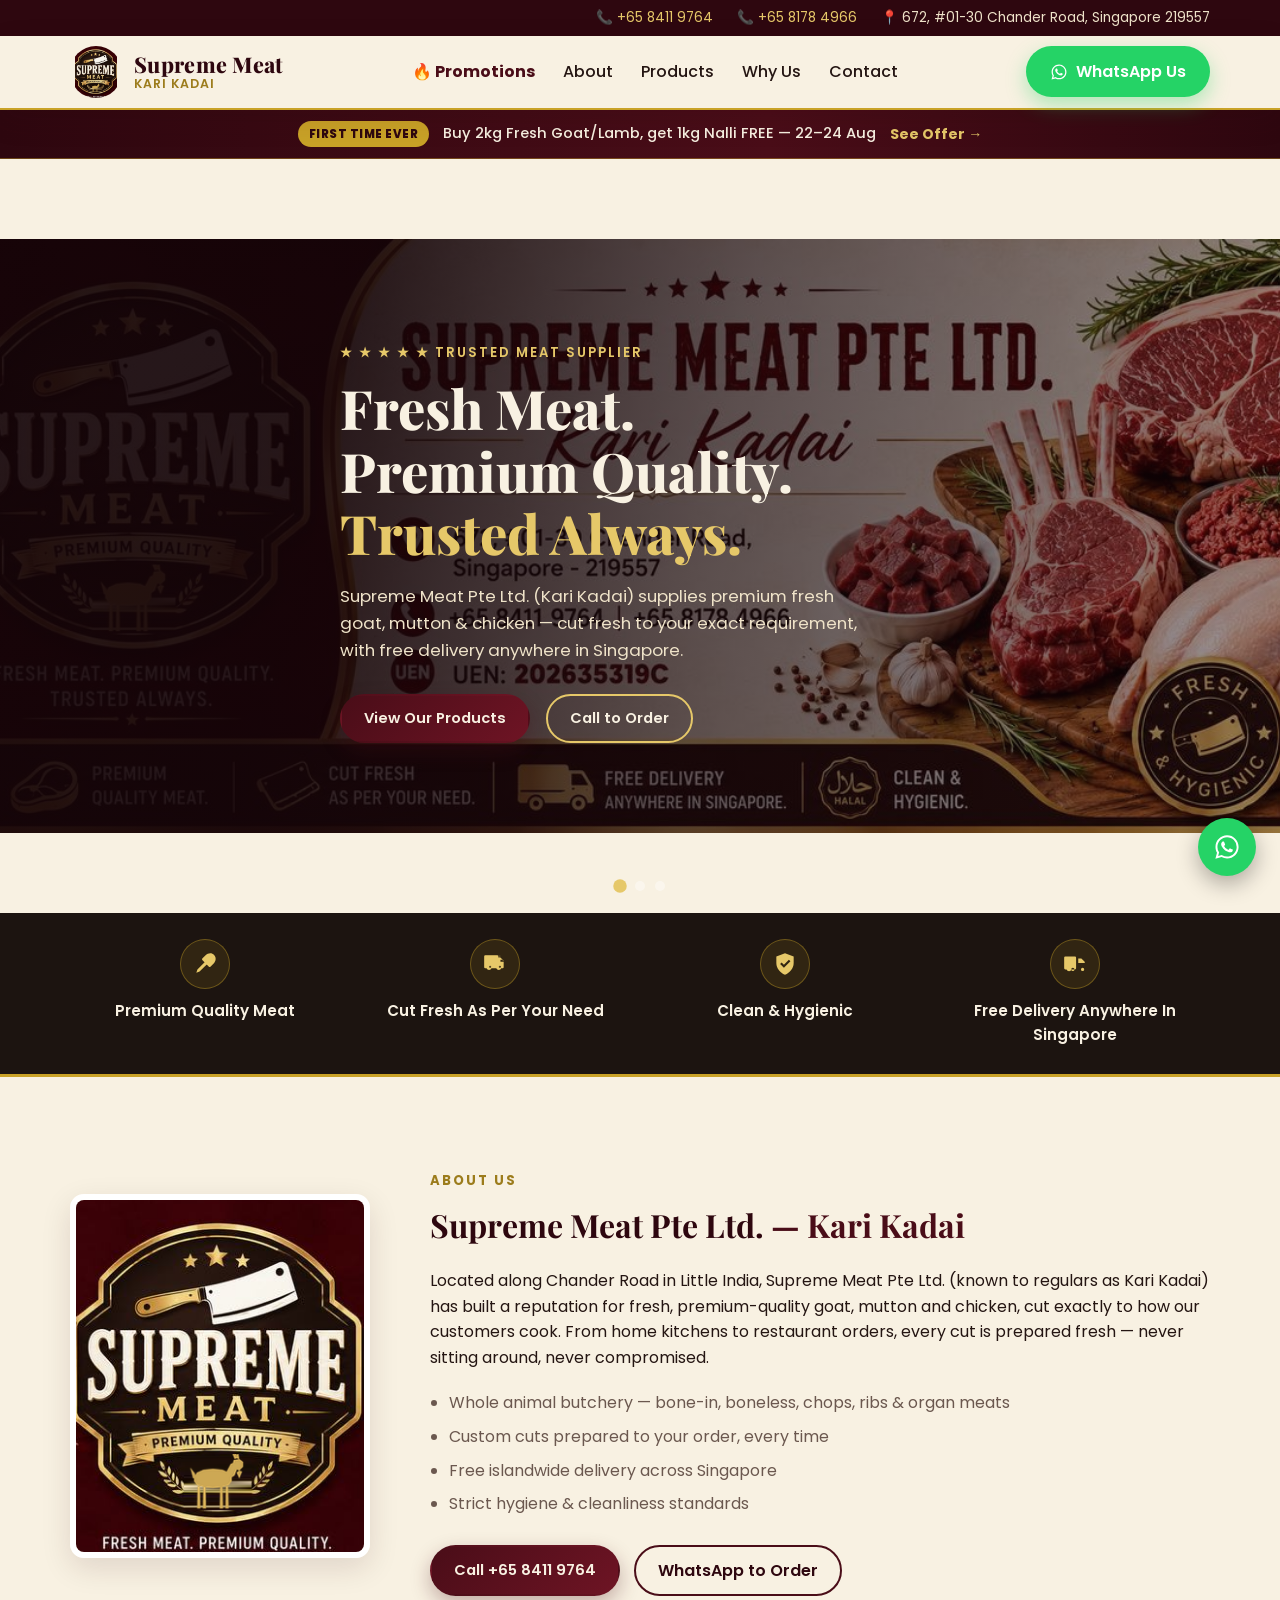
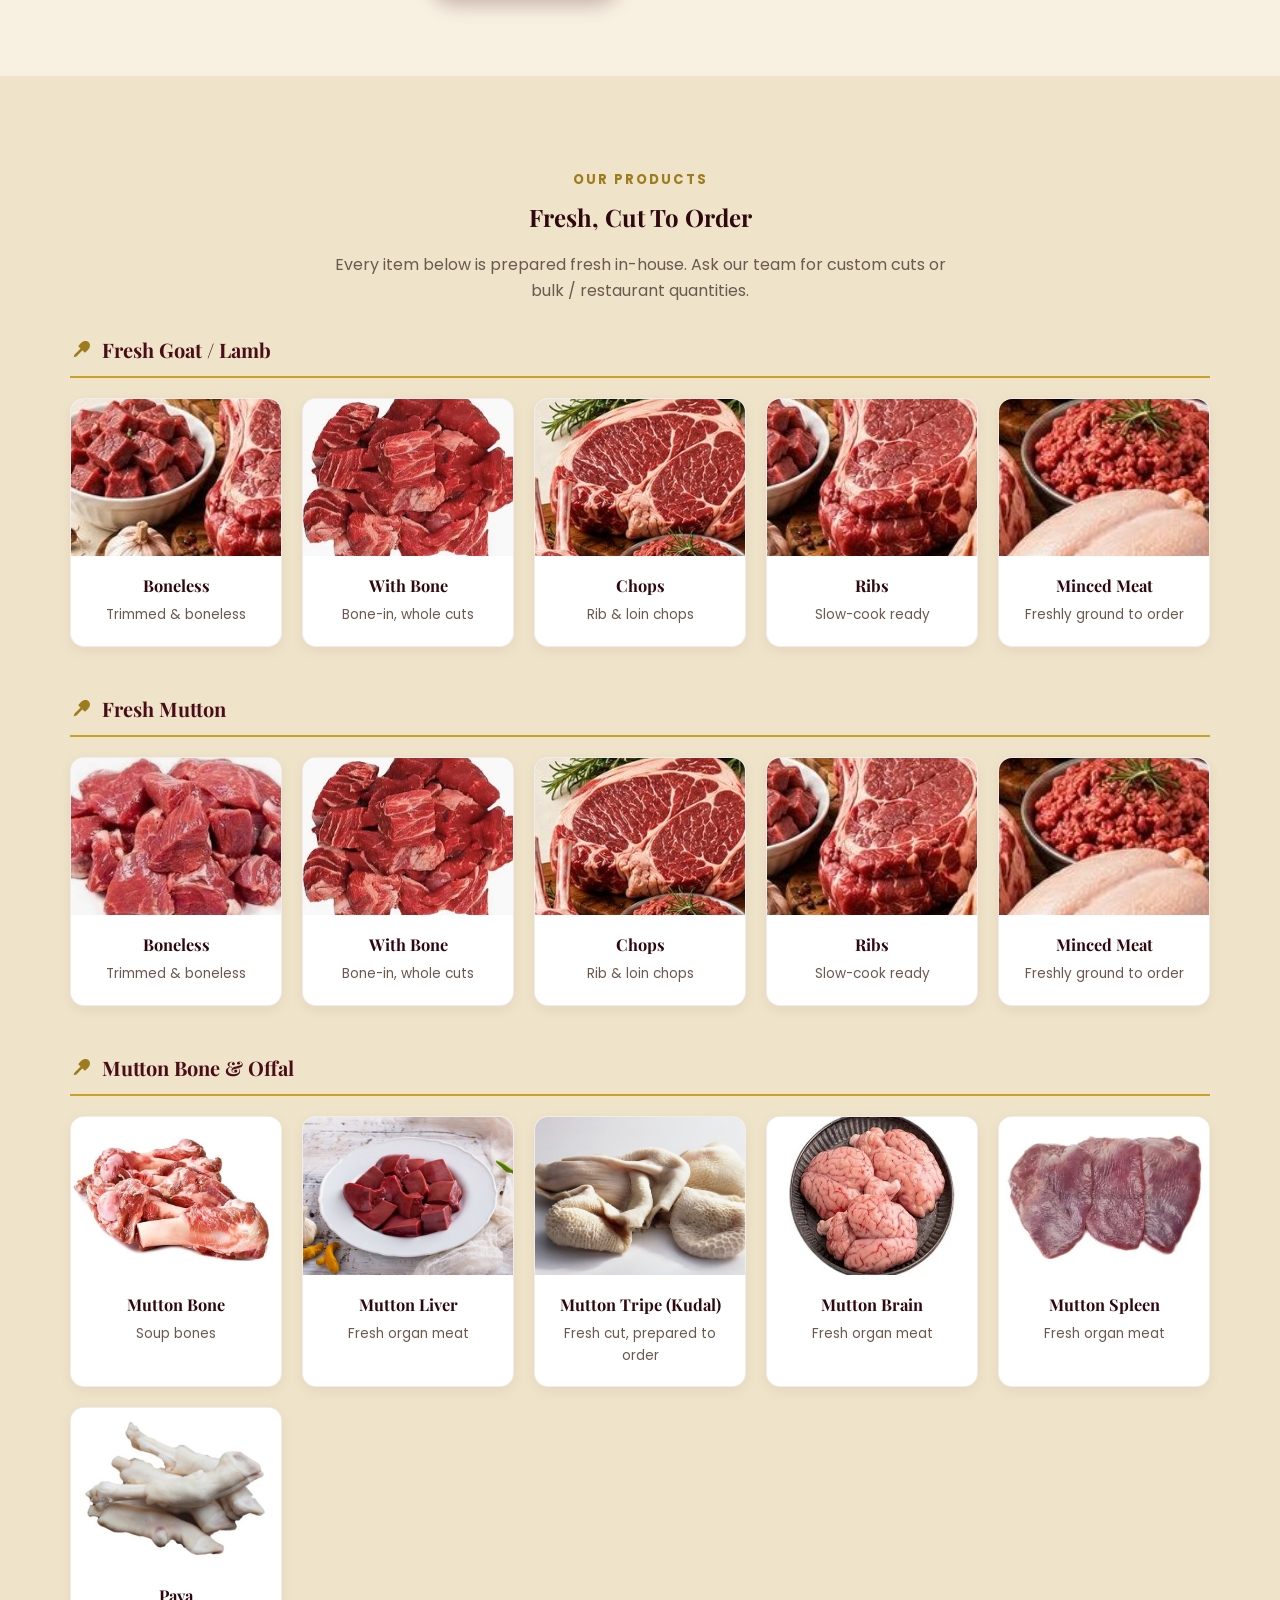
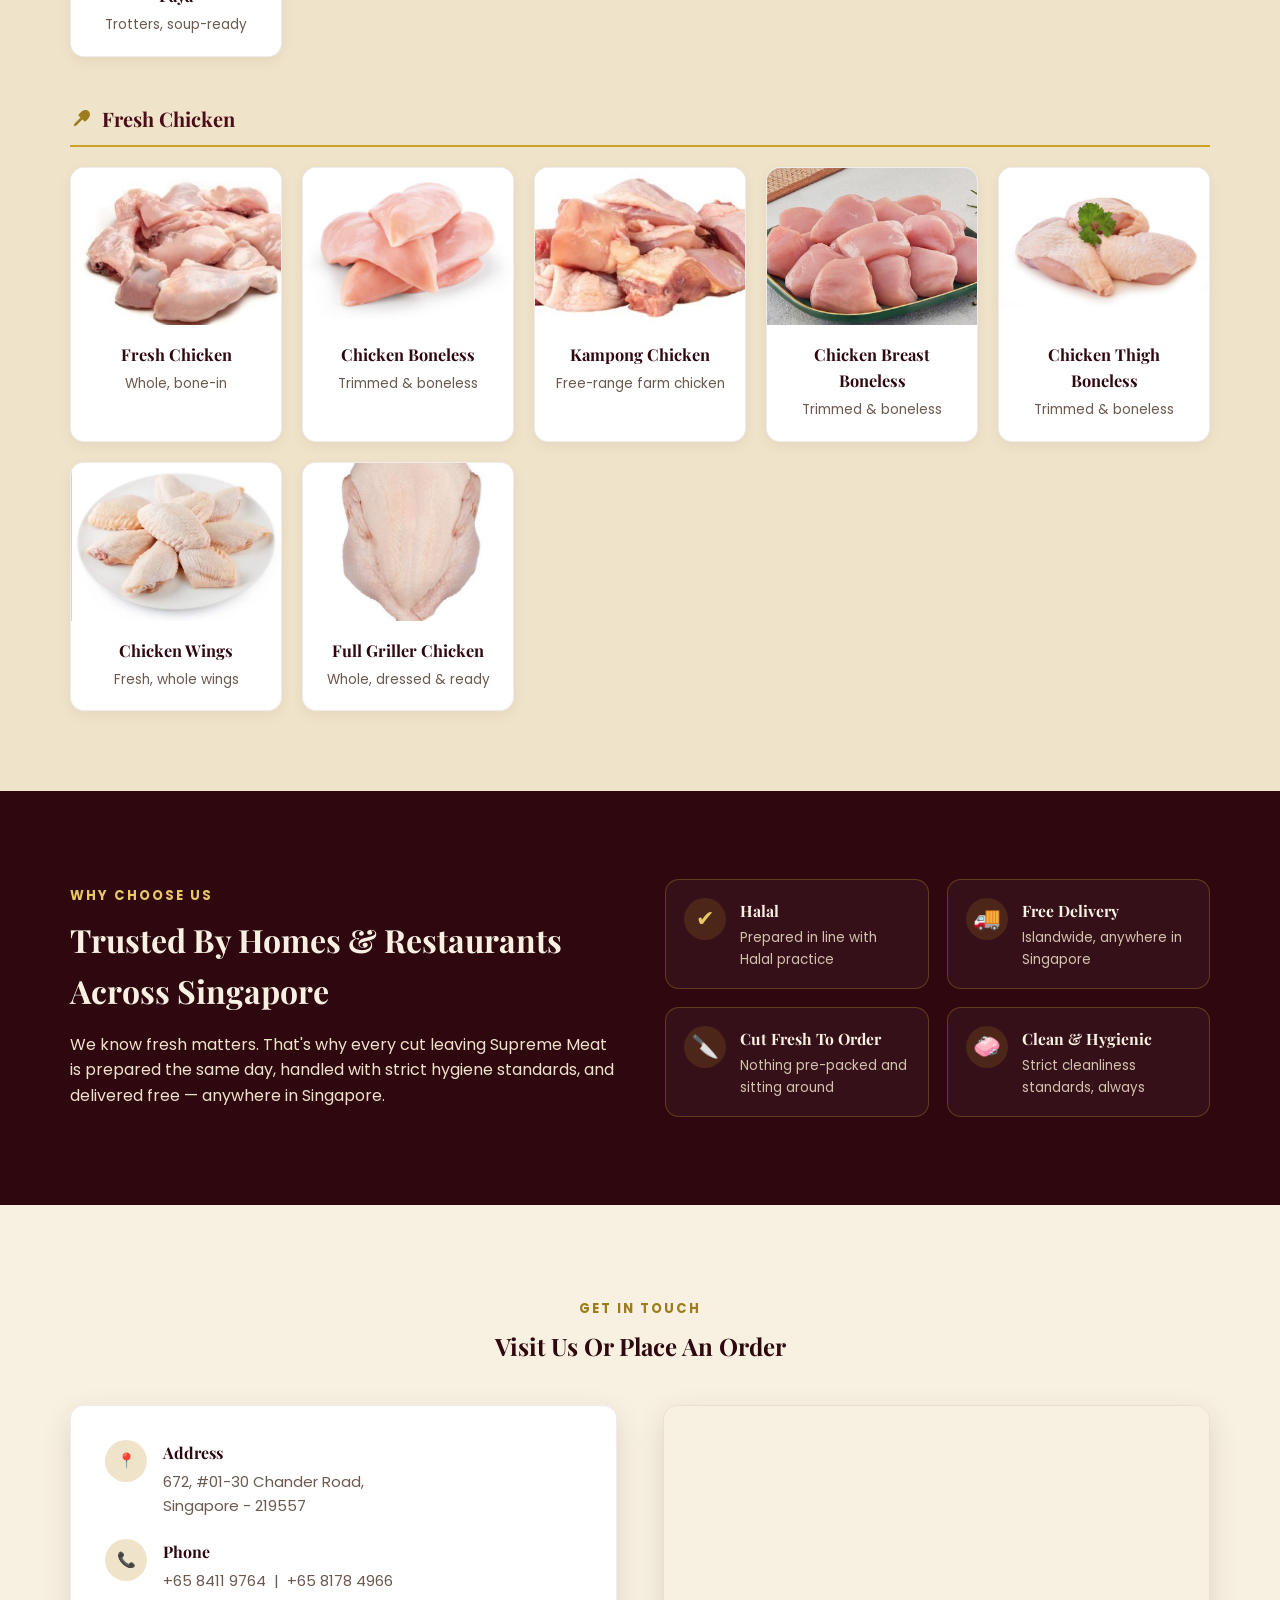
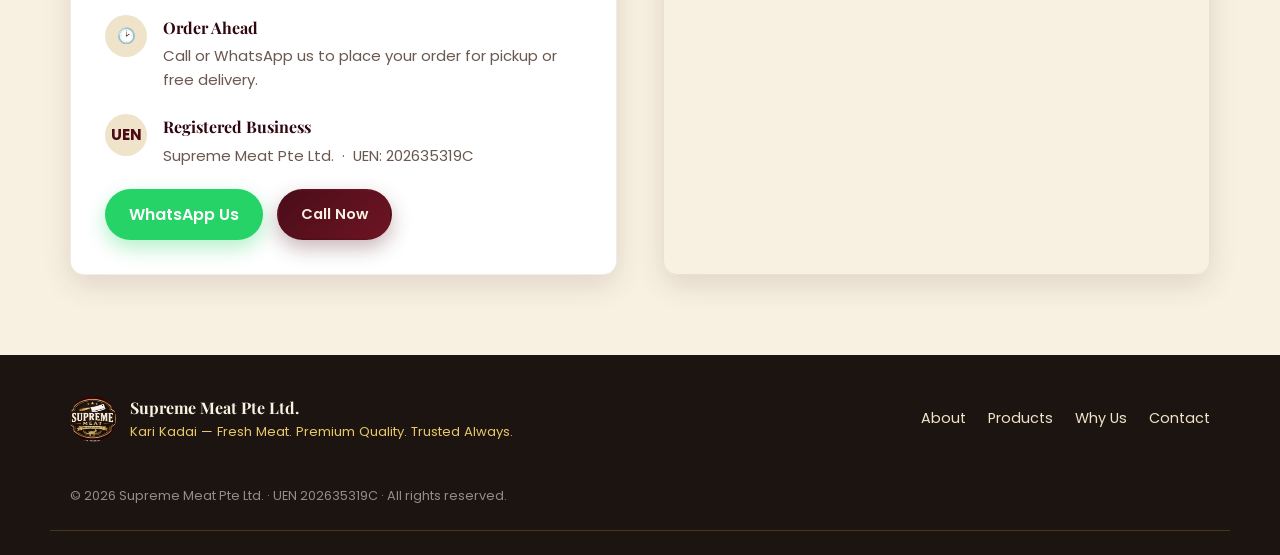
<file: index.html>
<!DOCTYPE html>
<html lang="en">
<head>
<meta charset="UTF-8">
<meta name="viewport" content="width=device-width, initial-scale=1.0">
<title>Supreme Meat Pte Ltd. | Kari Kadai — Fresh Mutton & Chicken, Singapore</title>
<meta name="description" content="Supreme Meat Pte Ltd. (Kari Kadai) — premium fresh goat, mutton and chicken, cut fresh to order with free delivery anywhere in Singapore. 672 Chander Road, #01-30, Singapore 219557.">
<link rel="icon" type="image/png" href="assets/images/favicon.png">
<link rel="preconnect" href="https://fonts.googleapis.com">
<link rel="preconnect" href="https://fonts.gstatic.com" crossorigin>
<link href="https://fonts.googleapis.com/css2?family=Playfair+Display:wght@600;700;800;900&family=Poppins:wght@300;400;500;600;700&display=swap" rel="stylesheet">
<link rel="stylesheet" href="assets/css/style.css">
</head>
<body>

<div class="topbar">
  <div class="container topbar-inner">
    <div class="topbar-item"><a href="tel:+6584119764">📞 +65 8411 9764</a></div>
    <div class="topbar-item topbar-item--hide-sm"><a href="tel:+6581784966">📞 +65 8178 4966</a></div>
    <div class="topbar-item topbar-item--hide-sm">📍 672, #01-30 Chander Road, Singapore 219557</div>
  </div>
</div>

<header class="site-header" id="top">
  <div class="container header-inner">
    <a href="#top" class="brand">
      <img src="assets/images/logo.png" alt="Supreme Meat logo" class="brand-logo">
      <span class="brand-text">
        <span class="brand-name">Supreme Meat</span>
        <span class="brand-tagline">Kari Kadai</span>
      </span>
    </a>

    <nav class="nav" id="nav">
      <a href="promotions.html" class="nav-promo">🔥 Promotions</a>
      <a href="#about">About</a>
      <a href="#products">Products</a>
      <a href="#why-us">Why Us</a>
      <a href="#contact">Contact</a>
    </nav>

    <button type="button" class="btn btn-whatsapp js-open-order-form">
      <svg viewBox="0 0 24 24" width="18" height="18" fill="currentColor"><path d="M12.04 2C6.58 2 2.13 6.45 2.13 11.91c0 1.75.46 3.45 1.32 4.95L2.05 22l5.25-1.38a9.87 9.87 0 0 0 4.74 1.21h.005c5.46 0 9.9-4.45 9.9-9.92 0-2.65-1.03-5.14-2.9-7.01A9.82 9.82 0 0 0 12.04 2zm0 18.15h-.004a8.2 8.2 0 0 1-4.19-1.15l-.3-.18-3.12.82.83-3.04-.2-.31a8.22 8.22 0 0 1-1.26-4.38c0-4.54 3.7-8.24 8.25-8.24 2.2 0 4.27.86 5.83 2.42a8.18 8.18 0 0 1 2.41 5.83c0 4.55-3.7 8.23-8.25 8.23zm4.52-6.16c-.25-.12-1.47-.72-1.7-.81-.23-.08-.39-.12-.56.13-.17.24-.64.8-.79.97-.14.16-.29.18-.54.06-.25-.12-1.04-.38-1.99-1.22-.73-.66-1.23-1.47-1.37-1.72-.14-.25-.02-.38.11-.5.11-.11.25-.29.37-.43.12-.15.16-.25.25-.41.08-.17.04-.31-.02-.43-.06-.12-.56-1.35-.77-1.85-.2-.48-.41-.42-.56-.43h-.48c-.17 0-.43.06-.66.31-.23.25-.86.84-.86 2.04 0 1.2.88 2.37 1 2.53.12.17 1.73 2.64 4.2 3.7.59.25 1.04.4 1.4.51.59.19 1.12.16 1.55.1.47-.07 1.47-.6 1.68-1.18.21-.58.21-1.08.14-1.18-.06-.11-.22-.17-.47-.29z"/></svg>
      WhatsApp Us
    </button>

    <button class="nav-toggle" id="navToggle" aria-label="Toggle menu">
      <span></span><span></span><span></span>
    </button>
  </div>
</header>

<a href="promotions.html" class="promo-bar">
  <div class="container promo-bar-inner">
    <span class="promo-bar-tag">First Time Ever</span>
    <span class="promo-bar-text">Buy 2kg Fresh Goat/Lamb, get 1kg Nalli FREE — 22–24 Aug</span>
    <span class="promo-bar-cta">See Offer →</span>
  </div>
</a>

<section class="hero hero-slider" id="heroSlider">
  <div class="slide is-active" data-href="#products" style="background-image:url('assets/images/hero-banner.jpg')">
    <div class="hero-overlay hero-overlay--brand"></div>
    <div class="container hero-content">
      <p class="hero-eyebrow">★ ★ ★ ★ ★ Trusted Meat Supplier</p>
      <h1>Fresh Meat.<br>Premium Quality.<br><span>Trusted Always.</span></h1>
      <p class="hero-sub">Supreme Meat Pte Ltd. (Kari Kadai) supplies premium fresh goat, mutton &amp; chicken — cut fresh to your exact requirement, with free delivery anywhere in Singapore.</p>
      <div class="hero-actions">
        <a href="#products" class="btn btn-primary">View Our Products</a>
        <a href="tel:+6584119764" class="btn btn-outline">Call to Order</a>
      </div>
    </div>
  </div>

  <div class="slide" data-href="#contact" style="background-image:url('assets/images/hero-banner.jpg')">
    <div class="hero-overlay hero-overlay--delivery"></div>
    <div class="container hero-content">
      <p class="hero-eyebrow">🚚 Islandwide Delivery</p>
      <h1>Free Delivery<br>Anywhere in <span>Singapore</span></h1>
      <p class="hero-sub">Order your fresh cuts and we'll bring them straight to your door — no delivery charge, anywhere in Singapore.</p>
      <div class="hero-actions">
        <a href="#contact" class="btn btn-primary">Get In Touch</a>
        <a href="tel:+6584119764" class="btn btn-outline">Call to Order</a>
      </div>
    </div>
  </div>

  <div class="slide" data-href="promotions.html" style="background-image:url('assets/images/hero-banner.jpg')">
    <div class="hero-overlay hero-overlay--promo"></div>
    <div class="container hero-content">
      <p class="hero-eyebrow">🏅 First Time Ever — Just 3 Days</p>
      <h1>Buy 2kg Goat/Lamb<br>Get <span>1kg Nalli FREE</span></h1>
      <p class="hero-sub">22–24 Aug only. Tap through to see this special promotion and terms.</p>
      <div class="hero-actions">
        <a href="promotions.html" class="btn btn-primary">See This Week's Offer</a>
      </div>
    </div>
  </div>

  <div class="slider-dots">
    <button class="dot is-active" data-index="0" aria-label="Slide 1: Our products"></button>
    <button class="dot" data-index="1" aria-label="Slide 2: Free delivery"></button>
    <button class="dot" data-index="2" aria-label="Slide 3: This week's offer"></button>
  </div>
</section>

<section class="features">
  <div class="container features-grid">
    <div class="feature">
      <div class="feature-icon">
        <svg viewBox="0 0 24 24" width="26" height="26"><path fill="currentColor" d="M20.4 3.6c-2.1-2.1-5.6-1.9-8.1.6L9.5 7c-.4.4-.4 1 0 1.4l6.1 6.1c.4.4 1 .4 1.4 0l2.8-2.8c2.5-2.5 2.7-6 .6-8.1zM4 20l3-1 8-8-2-2-8 8-1 3z"/></svg>
      </div>
      <h3>Premium Quality Meat</h3>
    </div>
    <div class="feature">
      <div class="feature-icon">
        <svg viewBox="0 0 24 24" width="26" height="26"><path fill="currentColor" d="M3 4h14v11H3z" opacity=".2"/><path fill="currentColor" d="M3 4a1 1 0 0 0-1 1v10a1 1 0 0 0 1 1h1.17a2.5 2.5 0 0 0 4.66 0h4.34a2.5 2.5 0 0 0 4.66 0H19a1 1 0 0 0 1-1V9.41a1 1 0 0 0-.29-.7l-2.42-2.42A1 1 0 0 0 16.59 6H15V5a1 1 0 0 0-1-1H3zm14 4h1.59L20 9.41V10h-3V8zM7.5 15.5a1 1 0 1 1 0-2 1 1 0 0 1 0 2zm9 0a1 1 0 1 1 0-2 1 1 0 0 1 0 2z"/></svg>
      </div>
      <h3>Cut Fresh As Per Your Need</h3>
    </div>
    <div class="feature">
      <div class="feature-icon">
        <svg viewBox="0 0 24 24" width="26" height="26"><path fill="currentColor" d="M12 2 4 5v6c0 5 3.4 8.7 8 11 4.6-2.3 8-6 8-11V5l-8-3zm-1 13.5-3.5-3.5 1.4-1.4L11 12.7l4.6-4.6 1.4 1.4L11 15.5z"/></svg>
      </div>
      <h3>Clean &amp; Hygienic</h3>
    </div>
    <div class="feature">
      <div class="feature-icon">
        <svg viewBox="0 0 24 24" width="26" height="26"><path fill="currentColor" d="M13 6a1 1 0 0 0-1-1H3a1 1 0 0 0-1 1v10a1 1 0 0 0 1 1h1.17a2.5 2.5 0 0 0 4.66 0H12a1 1 0 0 0 1-1V6zm4.59 1H15v4h6v-.59a1 1 0 0 0-.29-.7l-2.83-2.83A1 1 0 0 0 17.59 7zM19 18.5a1.5 1.5 0 1 1 0-3 1.5 1.5 0 0 1 0 3zm-9 0a1.5 1.5 0 1 1 0-3 1.5 1.5 0 0 1 0 3z"/></svg>
      </div>
      <h3>Free Delivery Anywhere In Singapore</h3>
    </div>
  </div>
</section>

<section class="about" id="about">
  <div class="container about-grid">
    <div class="about-media">
      <img src="assets/images/logo.png" alt="Supreme Meat crest logo">
    </div>
    <div class="about-copy">
      <p class="section-eyebrow">About Us</p>
      <h2>Supreme Meat Pte Ltd. <span class="accent">— Kari Kadai</span></h2>
      <p>Located along Chander Road in Little India, Supreme Meat Pte Ltd. (known to regulars as Kari Kadai) has built a reputation for fresh, premium-quality goat, mutton and chicken, cut exactly to how our customers cook. From home kitchens to restaurant orders, every cut is prepared fresh — never sitting around, never compromised.</p>
      <ul class="about-points">
        <li>Whole animal butchery — bone-in, boneless, chops, ribs &amp; organ meats</li>
        <li>Custom cuts prepared to your order, every time</li>
        <li>Free islandwide delivery across Singapore</li>
        <li>Strict hygiene &amp; cleanliness standards</li>
      </ul>
      <div class="about-cta">
        <a href="tel:+6584119764" class="btn btn-primary">Call +65 8411 9764</a>
        <button type="button" class="btn btn-outline js-open-order-form">WhatsApp to Order</button>
      </div>
    </div>
  </div>
</section>

<section class="products" id="products">
  <div class="container">
    <p class="section-eyebrow center">Our Products</p>
    <h2 class="center">Fresh, Cut To Order</h2>
    <p class="section-sub center">Every item below is prepared fresh in-house. Ask our team for custom cuts or bulk / restaurant quantities.</p>

    <h3 class="product-group-title">
      <svg viewBox="0 0 24 24" width="22" height="22"><path fill="currentColor" d="M20.4 3.6c-2.1-2.1-5.6-1.9-8.1.6L9.5 7c-.4.4-.4 1 0 1.4l6.1 6.1c.4.4 1 .4 1.4 0l2.8-2.8c2.5-2.5 2.7-6 .6-8.1zM4 20l3-1 8-8-2-2-8 8-1 3z"/></svg>
      Fresh Goat / Lamb
    </h3>
    <div class="product-grid">
      <div class="product-card">
        <div class="product-photo"><img src="assets/images/products/goat-lamb-boneless.jpg" alt="Fresh Goat / Lamb Boneless" loading="lazy"></div>
        <div class="product-card-body"><h4>Boneless</h4><p>Trimmed &amp; boneless</p></div>
      </div>
      <div class="product-card">
        <div class="product-photo"><img src="assets/images/products/goat-lamb-bone.jpg" alt="Fresh Goat / Lamb With Bone" loading="lazy"></div>
        <div class="product-card-body"><h4>With Bone</h4><p>Bone-in, whole cuts</p></div>
      </div>
      <div class="product-card">
        <div class="product-photo"><img src="assets/images/products/goat-lamb-chops.jpg" alt="Fresh Goat / Lamb Chops" loading="lazy"></div>
        <div class="product-card-body"><h4>Chops</h4><p>Rib &amp; loin chops</p></div>
      </div>
      <div class="product-card">
        <div class="product-photo"><img src="assets/images/products/goat-lamb-ribs.jpg" alt="Fresh Goat / Lamb Ribs" loading="lazy"></div>
        <div class="product-card-body"><h4>Ribs</h4><p>Slow-cook ready</p></div>
      </div>
      <div class="product-card">
        <div class="product-photo"><img src="assets/images/products/goat-lamb-mince.jpg" alt="Fresh Goat / Lamb Minced Meat" loading="lazy"></div>
        <div class="product-card-body"><h4>Minced Meat</h4><p>Freshly ground to order</p></div>
      </div>
    </div>

    <h3 class="product-group-title">
      <svg viewBox="0 0 24 24" width="22" height="22"><path fill="currentColor" d="M20.4 3.6c-2.1-2.1-5.6-1.9-8.1.6L9.5 7c-.4.4-.4 1 0 1.4l6.1 6.1c.4.4 1 .4 1.4 0l2.8-2.8c2.5-2.5 2.7-6 .6-8.1zM4 20l3-1 8-8-2-2-8 8-1 3z"/></svg>
      Fresh Mutton
    </h3>
    <div class="product-grid">
      <div class="product-card">
        <div class="product-photo"><img src="assets/images/products/mutton-boneless.jpg" alt="Fresh Mutton Boneless" loading="lazy"></div>
        <div class="product-card-body"><h4>Boneless</h4><p>Trimmed &amp; boneless</p></div>
      </div>
      <div class="product-card">
        <div class="product-photo"><img src="assets/images/products/mutton-bone-in.jpg" alt="Fresh Mutton With Bone" loading="lazy"></div>
        <div class="product-card-body"><h4>With Bone</h4><p>Bone-in, whole cuts</p></div>
      </div>
      <div class="product-card">
        <div class="product-photo"><img src="assets/images/products/mutton-chops.jpg" alt="Fresh Mutton Chops" loading="lazy"></div>
        <div class="product-card-body"><h4>Chops</h4><p>Rib &amp; loin chops</p></div>
      </div>
      <div class="product-card">
        <div class="product-photo"><img src="assets/images/products/mutton-ribs.jpg" alt="Fresh Mutton Ribs" loading="lazy"></div>
        <div class="product-card-body"><h4>Ribs</h4><p>Slow-cook ready</p></div>
      </div>
      <div class="product-card">
        <div class="product-photo"><img src="assets/images/products/mutton-mince.jpg" alt="Fresh Mutton Minced Meat" loading="lazy"></div>
        <div class="product-card-body"><h4>Minced Meat</h4><p>Freshly ground to order</p></div>
      </div>
    </div>

    <h3 class="product-group-title">
      <svg viewBox="0 0 24 24" width="22" height="22"><path fill="currentColor" d="M20.4 3.6c-2.1-2.1-5.6-1.9-8.1.6L9.5 7c-.4.4-.4 1 0 1.4l6.1 6.1c.4.4 1 .4 1.4 0l2.8-2.8c2.5-2.5 2.7-6 .6-8.1zM4 20l3-1 8-8-2-2-8 8-1 3z"/></svg>
      Mutton Bone &amp; Offal
    </h3>
    <div class="product-grid">
      <div class="product-card">
        <div class="product-photo"><img src="assets/images/products/mutton-bone.jpg" alt="Mutton Bone" loading="lazy"></div>
        <div class="product-card-body"><h4>Mutton Bone</h4><p>Soup bones</p></div>
      </div>
      <div class="product-card">
        <div class="product-photo"><img src="assets/images/products/mutton-liver.jpg" alt="Mutton Liver" loading="lazy"></div>
        <div class="product-card-body"><h4>Mutton Liver</h4><p>Fresh organ meat</p></div>
      </div>
      <div class="product-card">
        <div class="product-photo"><img src="assets/images/products/mutton-tripe.jpg" alt="Mutton Tripe (Kudal)" loading="lazy"></div>
        <div class="product-card-body"><h4>Mutton Tripe (Kudal)</h4><p>Fresh cut, prepared to order</p></div>
      </div>
      <div class="product-card">
        <div class="product-photo"><img src="assets/images/products/mutton-brain.jpg" alt="Mutton Brain" loading="lazy"></div>
        <div class="product-card-body"><h4>Mutton Brain</h4><p>Fresh organ meat</p></div>
      </div>
      <div class="product-card">
        <div class="product-photo"><img src="assets/images/products/mutton-spleen.jpg" alt="Mutton Spleen" loading="lazy"></div>
        <div class="product-card-body"><h4>Mutton Spleen</h4><p>Fresh organ meat</p></div>
      </div>
      <div class="product-card">
        <div class="product-photo"><img src="assets/images/products/paya.jpg" alt="Paya" loading="lazy"></div>
        <div class="product-card-body"><h4>Paya</h4><p>Trotters, soup-ready</p></div>
      </div>
    </div>

    <h3 class="product-group-title">
      <svg viewBox="0 0 24 24" width="22" height="22"><path fill="currentColor" d="M20.4 3.6c-2.1-2.1-5.6-1.9-8.1.6L9.5 7c-.4.4-.4 1 0 1.4l6.1 6.1c.4.4 1 .4 1.4 0l2.8-2.8c2.5-2.5 2.7-6 .6-8.1zM4 20l3-1 8-8-2-2-8 8-1 3z"/></svg>
      Fresh Chicken
    </h3>
    <div class="product-grid">
      <div class="product-card">
        <div class="product-photo"><img src="assets/images/products/chicken-fresh.jpg" alt="Fresh Chicken" loading="lazy"></div>
        <div class="product-card-body"><h4>Fresh Chicken</h4><p>Whole, bone-in</p></div>
      </div>
      <div class="product-card">
        <div class="product-photo"><img src="assets/images/products/chicken-boneless.jpg" alt="Chicken Boneless" loading="lazy"></div>
        <div class="product-card-body"><h4>Chicken Boneless</h4><p>Trimmed &amp; boneless</p></div>
      </div>
      <div class="product-card">
        <div class="product-photo"><img src="assets/images/products/kampong-chicken.jpg" alt="Kampong Chicken" loading="lazy"></div>
        <div class="product-card-body"><h4>Kampong Chicken</h4><p>Free-range farm chicken</p></div>
      </div>
      <div class="product-card">
        <div class="product-photo"><img src="assets/images/products/chicken-breast-boneless.jpg" alt="Chicken Breast Boneless" loading="lazy"></div>
        <div class="product-card-body"><h4>Chicken Breast Boneless</h4><p>Trimmed &amp; boneless</p></div>
      </div>
      <div class="product-card">
        <div class="product-photo"><img src="assets/images/products/chicken-thigh-boneless.jpg" alt="Chicken Thigh Boneless" loading="lazy"></div>
        <div class="product-card-body"><h4>Chicken Thigh Boneless</h4><p>Trimmed &amp; boneless</p></div>
      </div>
      <div class="product-card">
        <div class="product-photo"><img src="assets/images/products/chicken-wings.jpg" alt="Chicken Wings" loading="lazy"></div>
        <div class="product-card-body"><h4>Chicken Wings</h4><p>Fresh, whole wings</p></div>
      </div>
      <div class="product-card">
        <div class="product-photo"><img src="assets/images/products/chicken-griller.jpg" alt="Full Griller Chicken" loading="lazy"></div>
        <div class="product-card-body"><h4>Full Griller Chicken</h4><p>Whole, dressed &amp; ready</p></div>
      </div>
    </div>
  </div>
</section>

<section class="why-us" id="why-us">
  <div class="container why-grid">
    <div class="why-copy">
      <p class="section-eyebrow">Why Choose Us</p>
      <h2>Trusted By Homes &amp; Restaurants Across Singapore</h2>
      <p>We know fresh matters. That's why every cut leaving Supreme Meat is prepared the same day, handled with strict hygiene standards, and delivered free — anywhere in Singapore.</p>
    </div>
    <div class="why-badges">
      <div class="why-badge">
        <span class="why-badge-icon">✔</span>
        <div>
          <h4>Halal</h4>
          <p>Prepared in line with Halal practice</p>
        </div>
      </div>
      <div class="why-badge">
        <span class="why-badge-icon">🚚</span>
        <div>
          <h4>Free Delivery</h4>
          <p>Islandwide, anywhere in Singapore</p>
        </div>
      </div>
      <div class="why-badge">
        <span class="why-badge-icon">🔪</span>
        <div>
          <h4>Cut Fresh To Order</h4>
          <p>Nothing pre-packed and sitting around</p>
        </div>
      </div>
      <div class="why-badge">
        <span class="why-badge-icon">🧼</span>
        <div>
          <h4>Clean &amp; Hygienic</h4>
          <p>Strict cleanliness standards, always</p>
        </div>
      </div>
    </div>
  </div>
</section>

<section class="contact" id="contact">
  <div class="container">
    <p class="section-eyebrow center">Get In Touch</p>
    <h2 class="center">Visit Us Or Place An Order</h2>
    <div class="contact-grid">
      <div class="contact-info">
        <div class="contact-row">
          <span class="contact-icon">📍</span>
          <div>
            <h4>Address</h4>
            <p>672, #01-30 Chander Road,<br>Singapore - 219557</p>
          </div>
        </div>
        <div class="contact-row">
          <span class="contact-icon">📞</span>
          <div>
            <h4>Phone</h4>
            <p><a href="tel:+6584119764">+65 8411 9764</a> &nbsp;|&nbsp; <a href="tel:+6581784966">+65 8178 4966</a></p>
          </div>
        </div>
        <div class="contact-row">
          <span class="contact-icon">🕑</span>
          <div>
            <h4>Order Ahead</h4>
            <p>Call or WhatsApp us to place your order for pickup or free delivery.</p>
          </div>
        </div>
        <div class="contact-row">
          <span class="contact-icon">UEN</span>
          <div>
            <h4>Registered Business</h4>
            <p>Supreme Meat Pte Ltd. &nbsp;·&nbsp; UEN: 202635319C</p>
          </div>
        </div>
        <div class="contact-actions">
          <button type="button" class="btn btn-whatsapp js-open-order-form">WhatsApp Us</button>
          <a href="tel:+6584119764" class="btn btn-primary">Call Now</a>
        </div>
      </div>
      <div class="contact-map">
        <iframe
          title="Supreme Meat Pte Ltd. location map"
          src="https://www.google.com/maps?q=672+Chander+Road+Singapore+219557&output=embed"
          width="100%" height="100%" style="border:0;" allowfullscreen="" loading="lazy" referrerpolicy="no-referrer-when-downgrade">
        </iframe>
      </div>
    </div>
  </div>
</section>

<footer class="site-footer">
  <div class="container footer-inner">
    <div class="footer-brand">
      <img src="assets/images/logo.png" alt="Supreme Meat logo">
      <div>
        <p class="footer-name">Supreme Meat Pte Ltd.</p>
        <p class="footer-tagline">Kari Kadai — Fresh Meat. Premium Quality. Trusted Always.</p>
      </div>
    </div>
    <div class="footer-links">
      <a href="#about">About</a>
      <a href="#products">Products</a>
      <a href="#why-us">Why Us</a>
      <a href="#contact">Contact</a>
    </div>
    <p class="footer-copy">&copy; <span id="year"></span> Supreme Meat Pte Ltd. · UEN 202635319C · All rights reserved.</p>
  </div>
</footer>

<button type="button" class="whatsapp-float js-open-order-form" aria-label="Chat on WhatsApp">
  <svg viewBox="0 0 24 24" width="28" height="28" fill="currentColor"><path d="M12.04 2C6.58 2 2.13 6.45 2.13 11.91c0 1.75.46 3.45 1.32 4.95L2.05 22l5.25-1.38a9.87 9.87 0 0 0 4.74 1.21h.005c5.46 0 9.9-4.45 9.9-9.92 0-2.65-1.03-5.14-2.9-7.01A9.82 9.82 0 0 0 12.04 2zm0 18.15h-.004a8.2 8.2 0 0 1-4.19-1.15l-.3-.18-3.12.82.83-3.04-.2-.31a8.22 8.22 0 0 1-1.26-4.38c0-4.54 3.7-8.24 8.25-8.24 2.2 0 4.27.86 5.83 2.42a8.18 8.18 0 0 1 2.41 5.83c0 4.55-3.7 8.23-8.25 8.23zm4.52-6.16c-.25-.12-1.47-.72-1.7-.81-.23-.08-.39-.12-.56.13-.17.24-.64.8-.79.97-.14.16-.29.18-.54.06-.25-.12-1.04-.38-1.99-1.22-.73-.66-1.23-1.47-1.37-1.72-.14-.25-.02-.38.11-.5.11-.11.25-.29.37-.43.12-.15.16-.25.25-.41.08-.17.04-.31-.02-.43-.06-.12-.56-1.35-.77-1.85-.2-.48-.41-.42-.56-.43h-.48c-.17 0-.43.06-.66.31-.23.25-.86.84-.86 2.04 0 1.2.88 2.37 1 2.53.12.17 1.73 2.64 4.2 3.7.59.25 1.04.4 1.4.51.59.19 1.12.16 1.55.1.47-.07 1.47-.6 1.68-1.18.21-.58.21-1.08.14-1.18-.06-.11-.22-.17-.47-.29z"/></svg>
</button>

<div class="order-modal" id="whatsappChoiceModal" aria-hidden="true">
  <div class="order-modal-backdrop" data-close-choice></div>
  <div class="choice-modal-panel" role="dialog" aria-modal="true" aria-labelledby="choiceModalTitle">
    <button type="button" class="order-modal-close" data-close-choice aria-label="Close">&times;</button>
    <h3 id="choiceModalTitle">How Can We Help?</h3>
    <p class="order-modal-sub">Choose an option to continue on WhatsApp.</p>
    <div class="choice-options">
      <button type="button" class="choice-option" id="choiceEnquiry">
        <span class="choice-option-icon">💬</span>
        <span class="choice-option-text">
          <strong>General Enquiry</strong>
          <small>Ask a question, check stock, opening hours...</small>
        </span>
      </button>
      <button type="button" class="choice-option" id="choiceOrder">
        <span class="choice-option-icon">🛒</span>
        <span class="choice-option-text">
          <strong>Place an Order</strong>
          <small>Pick your items and quantities</small>
        </span>
      </button>
    </div>
  </div>
</div>

<div class="order-modal" id="orderModal" aria-hidden="true">
  <div class="order-modal-backdrop" data-close></div>
  <div class="order-modal-panel" role="dialog" aria-modal="true" aria-labelledby="orderModalTitle">
    <button type="button" class="order-modal-close" data-close aria-label="Close order form">&times;</button>
    <h3 id="orderModalTitle">Place Your Order</h3>
    <p class="order-modal-sub">Fill in your details, pick your items, and we'll send it straight to our WhatsApp.</p>

    <form id="orderForm" novalidate>
      <div class="form-row">
        <label for="orderName">Your Name</label>
        <input type="text" id="orderName" name="name" required placeholder="e.g. Ahmad">
      </div>
      <div class="form-row">
        <label for="orderContact">Contact Number</label>
        <input type="tel" id="orderContact" name="contact" required placeholder="e.g. 9123 4567">
      </div>

      <div class="form-row">
        <label>Select Items &amp; Quantity (kg)</label>
        <div class="order-items-list">

          <p class="order-items-group">Fresh Goat / Lamb</p>
          <div class="order-item-row">
            <label class="order-item-label"><input type="checkbox" class="item-check" value="Fresh Goat / Lamb — Boneless">Boneless</label>
            <input type="number" class="item-qty" min="0.5" step="0.5" value="1" disabled aria-label="Quantity in kg">
          </div>
          <div class="order-item-row">
            <label class="order-item-label"><input type="checkbox" class="item-check" value="Fresh Goat / Lamb — With Bone">With Bone</label>
            <input type="number" class="item-qty" min="0.5" step="0.5" value="1" disabled aria-label="Quantity in kg">
          </div>
          <div class="order-item-row">
            <label class="order-item-label"><input type="checkbox" class="item-check" value="Fresh Goat / Lamb — Chops">Chops</label>
            <input type="number" class="item-qty" min="0.5" step="0.5" value="1" disabled aria-label="Quantity in kg">
          </div>
          <div class="order-item-row">
            <label class="order-item-label"><input type="checkbox" class="item-check" value="Fresh Goat / Lamb — Ribs">Ribs</label>
            <input type="number" class="item-qty" min="0.5" step="0.5" value="1" disabled aria-label="Quantity in kg">
          </div>
          <div class="order-item-row">
            <label class="order-item-label"><input type="checkbox" class="item-check" value="Fresh Goat / Lamb — Minced Meat">Minced Meat</label>
            <input type="number" class="item-qty" min="0.5" step="0.5" value="1" disabled aria-label="Quantity in kg">
          </div>

          <p class="order-items-group">Fresh Mutton</p>
          <div class="order-item-row">
            <label class="order-item-label"><input type="checkbox" class="item-check" value="Fresh Mutton — Boneless">Boneless</label>
            <input type="number" class="item-qty" min="0.5" step="0.5" value="1" disabled aria-label="Quantity in kg">
          </div>
          <div class="order-item-row">
            <label class="order-item-label"><input type="checkbox" class="item-check" value="Fresh Mutton — With Bone">With Bone</label>
            <input type="number" class="item-qty" min="0.5" step="0.5" value="1" disabled aria-label="Quantity in kg">
          </div>
          <div class="order-item-row">
            <label class="order-item-label"><input type="checkbox" class="item-check" value="Fresh Mutton — Chops">Chops</label>
            <input type="number" class="item-qty" min="0.5" step="0.5" value="1" disabled aria-label="Quantity in kg">
          </div>
          <div class="order-item-row">
            <label class="order-item-label"><input type="checkbox" class="item-check" value="Fresh Mutton — Ribs">Ribs</label>
            <input type="number" class="item-qty" min="0.5" step="0.5" value="1" disabled aria-label="Quantity in kg">
          </div>
          <div class="order-item-row">
            <label class="order-item-label"><input type="checkbox" class="item-check" value="Fresh Mutton — Minced Meat">Minced Meat</label>
            <input type="number" class="item-qty" min="0.5" step="0.5" value="1" disabled aria-label="Quantity in kg">
          </div>

          <p class="order-items-group">Mutton Bone &amp; Offal</p>
          <div class="order-item-row">
            <label class="order-item-label"><input type="checkbox" class="item-check" value="Mutton Bone">Mutton Bone</label>
            <input type="number" class="item-qty" min="0.5" step="0.5" value="1" disabled aria-label="Quantity in kg">
          </div>
          <div class="order-item-row">
            <label class="order-item-label"><input type="checkbox" class="item-check" value="Mutton Liver">Mutton Liver</label>
            <input type="number" class="item-qty" min="0.5" step="0.5" value="1" disabled aria-label="Quantity in kg">
          </div>
          <div class="order-item-row">
            <label class="order-item-label"><input type="checkbox" class="item-check" value="Mutton Tripe (Kudal)">Mutton Tripe (Kudal)</label>
            <input type="number" class="item-qty" min="0.5" step="0.5" value="1" disabled aria-label="Quantity in kg">
          </div>
          <div class="order-item-row">
            <label class="order-item-label"><input type="checkbox" class="item-check" value="Mutton Brain">Mutton Brain</label>
            <input type="number" class="item-qty" min="0.5" step="0.5" value="1" disabled aria-label="Quantity in kg">
          </div>
          <div class="order-item-row">
            <label class="order-item-label"><input type="checkbox" class="item-check" value="Mutton Spleen">Mutton Spleen</label>
            <input type="number" class="item-qty" min="0.5" step="0.5" value="1" disabled aria-label="Quantity in kg">
          </div>
          <div class="order-item-row">
            <label class="order-item-label"><input type="checkbox" class="item-check" value="Paya">Paya</label>
            <input type="number" class="item-qty" min="0.5" step="0.5" value="1" disabled aria-label="Quantity in kg">
          </div>

          <p class="order-items-group">Fresh Chicken</p>
          <div class="order-item-row">
            <label class="order-item-label"><input type="checkbox" class="item-check" value="Fresh Chicken">Fresh Chicken</label>
            <input type="number" class="item-qty" min="0.5" step="0.5" value="1" disabled aria-label="Quantity in kg">
          </div>
          <div class="order-item-row">
            <label class="order-item-label"><input type="checkbox" class="item-check" value="Chicken Boneless">Chicken Boneless</label>
            <input type="number" class="item-qty" min="0.5" step="0.5" value="1" disabled aria-label="Quantity in kg">
          </div>
          <div class="order-item-row">
            <label class="order-item-label"><input type="checkbox" class="item-check" value="Kampong Chicken">Kampong Chicken</label>
            <input type="number" class="item-qty" min="0.5" step="0.5" value="1" disabled aria-label="Quantity in kg">
          </div>
          <div class="order-item-row">
            <label class="order-item-label"><input type="checkbox" class="item-check" value="Chicken Breast Boneless">Chicken Breast Boneless</label>
            <input type="number" class="item-qty" min="0.5" step="0.5" value="1" disabled aria-label="Quantity in kg">
          </div>
          <div class="order-item-row">
            <label class="order-item-label"><input type="checkbox" class="item-check" value="Chicken Thigh Boneless">Chicken Thigh Boneless</label>
            <input type="number" class="item-qty" min="0.5" step="0.5" value="1" disabled aria-label="Quantity in kg">
          </div>
          <div class="order-item-row">
            <label class="order-item-label"><input type="checkbox" class="item-check" value="Chicken Wings">Chicken Wings</label>
            <input type="number" class="item-qty" min="0.5" step="0.5" value="1" disabled aria-label="Quantity in kg">
          </div>
          <div class="order-item-row">
            <label class="order-item-label"><input type="checkbox" class="item-check" value="Full Griller Chicken">Full Griller Chicken</label>
            <input type="number" class="item-qty" min="0.5" step="0.5" value="1" disabled aria-label="Quantity in kg">
          </div>

        </div>
      </div>

      <div class="form-row">
        <label for="orderNotes">Notes / Delivery Address <span>(optional)</span></label>
        <textarea id="orderNotes" name="notes" rows="2" placeholder="Delivery address, preferred time, special requests..."></textarea>
      </div>

      <p class="order-form-error" id="orderFormError" hidden></p>

      <button type="submit" class="btn btn-whatsapp order-submit">
        <svg viewBox="0 0 24 24" width="18" height="18" fill="currentColor"><path d="M12.04 2C6.58 2 2.13 6.45 2.13 11.91c0 1.75.46 3.45 1.32 4.95L2.05 22l5.25-1.38a9.87 9.87 0 0 0 4.74 1.21h.005c5.46 0 9.9-4.45 9.9-9.92 0-2.65-1.03-5.14-2.9-7.01A9.82 9.82 0 0 0 12.04 2zm0 18.15h-.004a8.2 8.2 0 0 1-4.19-1.15l-.3-.18-3.12.82.83-3.04-.2-.31a8.22 8.22 0 0 1-1.26-4.38c0-4.54 3.7-8.24 8.25-8.24 2.2 0 4.27.86 5.83 2.42a8.18 8.18 0 0 1 2.41 5.83c0 4.55-3.7 8.23-8.25 8.23zm4.52-6.16c-.25-.12-1.47-.72-1.7-.81-.23-.08-.39-.12-.56.13-.17.24-.64.8-.79.97-.14.16-.29.18-.54.06-.25-.12-1.04-.38-1.99-1.22-.73-.66-1.23-1.47-1.37-1.72-.14-.25-.02-.38.11-.5.11-.11.25-.29.37-.43.12-.15.16-.25.25-.41.08-.17.04-.31-.02-.43-.06-.12-.56-1.35-.77-1.85-.2-.48-.41-.42-.56-.43h-.48c-.17 0-.43.06-.66.31-.23.25-.86.84-.86 2.04 0 1.2.88 2.37 1 2.53.12.17 1.73 2.64 4.2 3.7.59.25 1.04.4 1.4.51.59.19 1.12.16 1.55.1.47-.07 1.47-.6 1.68-1.18.21-.58.21-1.08.14-1.18-.06-.11-.22-.17-.47-.29z"/></svg>
        Send Order via WhatsApp
      </button>
    </form>
  </div>
</div>

<script src="assets/js/script.js"></script>
</body>
</html>
</file>
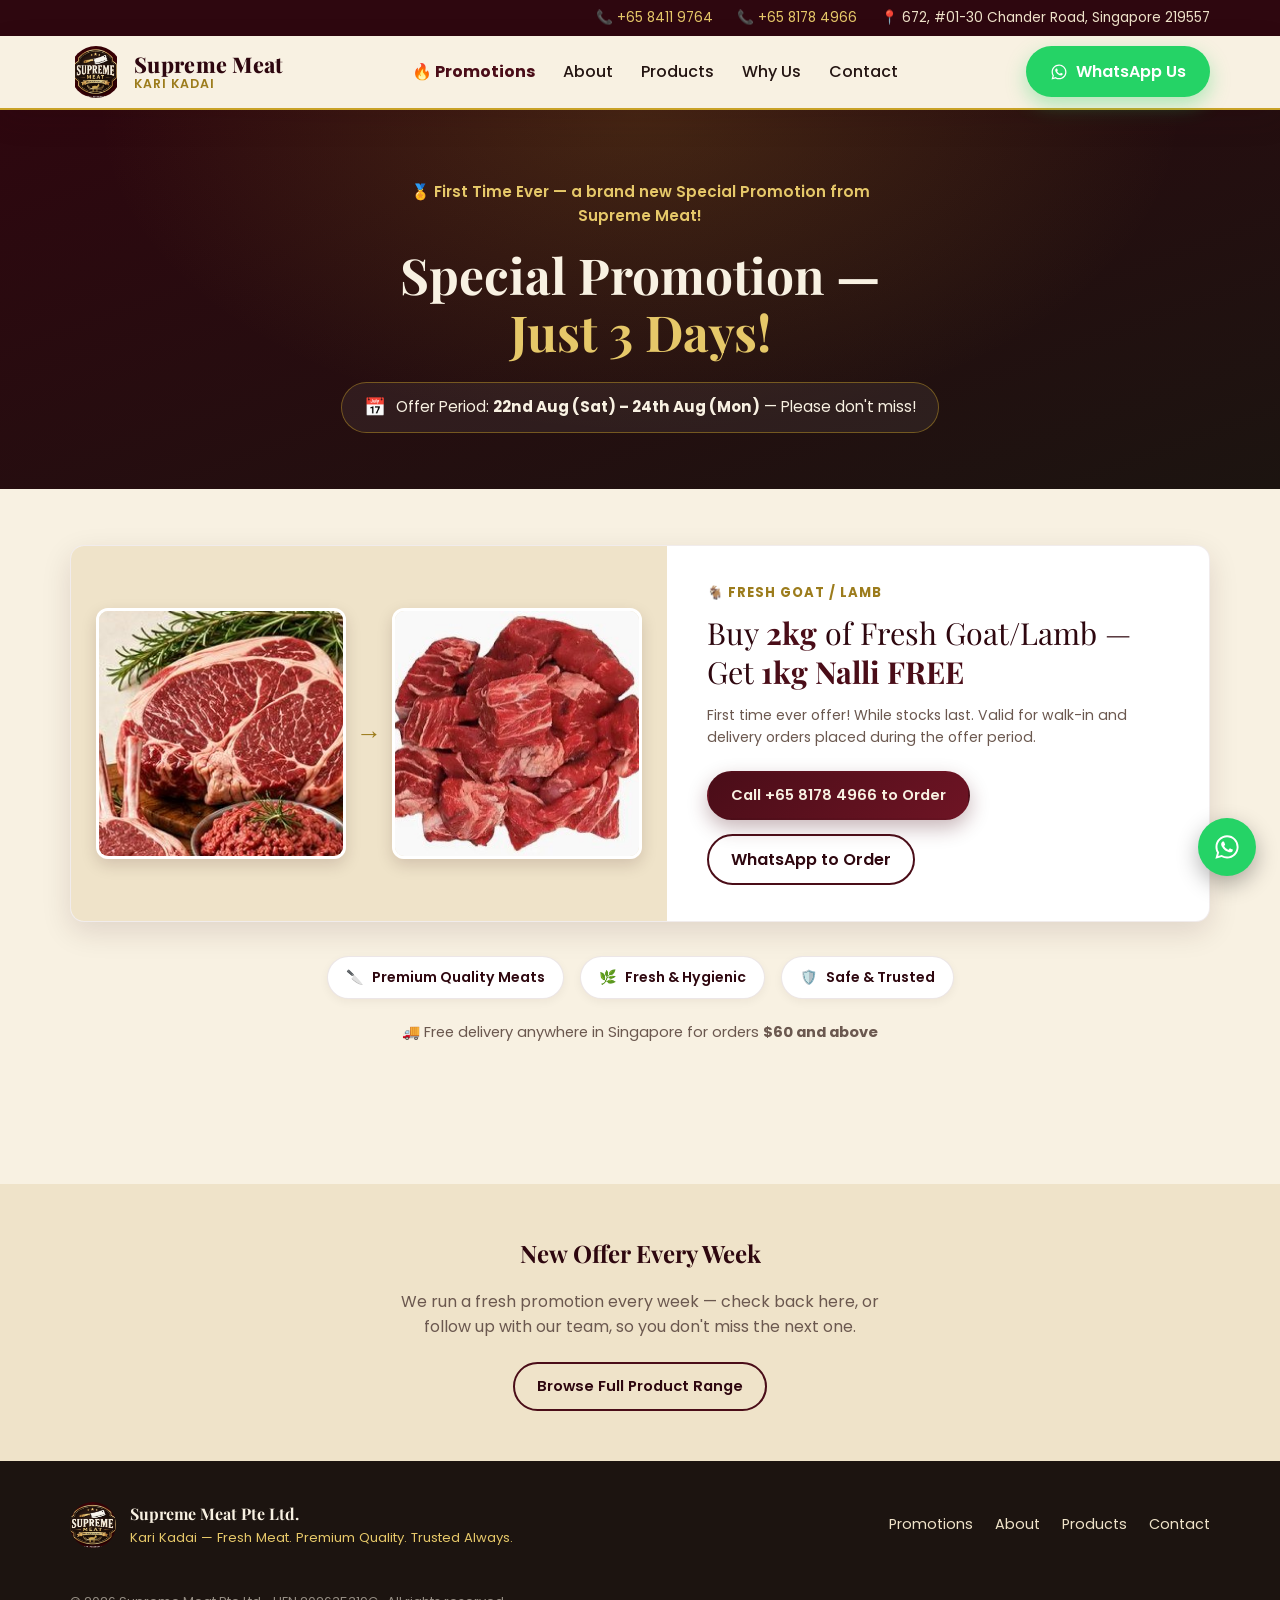
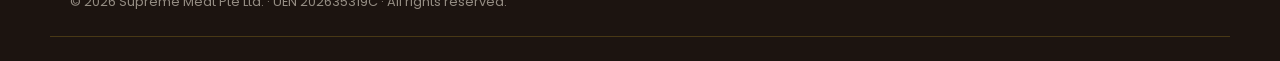
<file: promotions.html>
<!DOCTYPE html>
<html lang="en">
<head>
<meta charset="UTF-8">
<meta name="viewport" content="width=device-width, initial-scale=1.0">
<title>This Week's Offer | Supreme Meat Pte Ltd.</title>
<meta name="description" content="This week's promotion from Supreme Meat Pte Ltd. (Kari Kadai) — new offers every week on fresh goat, mutton and chicken in Singapore.">
<link rel="icon" type="image/png" href="assets/images/favicon.png">
<link rel="preconnect" href="https://fonts.googleapis.com">
<link rel="preconnect" href="https://fonts.gstatic.com" crossorigin>
<link href="https://fonts.googleapis.com/css2?family=Playfair+Display:wght@600;700;800;900&family=Poppins:wght@300;400;500;600;700&display=swap" rel="stylesheet">
<link rel="stylesheet" href="assets/css/style.css">
</head>
<body>

<div class="topbar">
  <div class="container topbar-inner">
    <div class="topbar-item"><a href="tel:+6584119764">📞 +65 8411 9764</a></div>
    <div class="topbar-item topbar-item--hide-sm"><a href="tel:+6581784966">📞 +65 8178 4966</a></div>
    <div class="topbar-item topbar-item--hide-sm">📍 672, #01-30 Chander Road, Singapore 219557</div>
  </div>
</div>

<header class="site-header" id="top">
  <div class="container header-inner">
    <a href="index.html" class="brand">
      <img src="assets/images/logo.png" alt="Supreme Meat logo" class="brand-logo">
      <span class="brand-text">
        <span class="brand-name">Supreme Meat</span>
        <span class="brand-tagline">Kari Kadai</span>
      </span>
    </a>

    <nav class="nav" id="nav">
      <a href="promotions.html" class="nav-promo">🔥 Promotions</a>
      <a href="index.html#about">About</a>
      <a href="index.html#products">Products</a>
      <a href="index.html#why-us">Why Us</a>
      <a href="index.html#contact">Contact</a>
    </nav>

    <button type="button" class="btn btn-whatsapp js-open-order-form">
      <svg viewBox="0 0 24 24" width="18" height="18" fill="currentColor"><path d="M12.04 2C6.58 2 2.13 6.45 2.13 11.91c0 1.75.46 3.45 1.32 4.95L2.05 22l5.25-1.38a9.87 9.87 0 0 0 4.74 1.21h.005c5.46 0 9.9-4.45 9.9-9.92 0-2.65-1.03-5.14-2.9-7.01A9.82 9.82 0 0 0 12.04 2zm0 18.15h-.004a8.2 8.2 0 0 1-4.19-1.15l-.3-.18-3.12.82.83-3.04-.2-.31a8.22 8.22 0 0 1-1.26-4.38c0-4.54 3.7-8.24 8.25-8.24 2.2 0 4.27.86 5.83 2.42a8.18 8.18 0 0 1 2.41 5.83c0 4.55-3.7 8.23-8.25 8.23zm4.52-6.16c-.25-.12-1.47-.72-1.7-.81-.23-.08-.39-.12-.56.13-.17.24-.64.8-.79.97-.14.16-.29.18-.54.06-.25-.12-1.04-.38-1.99-1.22-.73-.66-1.23-1.47-1.37-1.72-.14-.25-.02-.38.11-.5.11-.11.25-.29.37-.43.12-.15.16-.25.25-.41.08-.17.04-.31-.02-.43-.06-.12-.56-1.35-.77-1.85-.2-.48-.41-.42-.56-.43h-.48c-.17 0-.43.06-.66.31-.23.25-.86.84-.86 2.04 0 1.2.88 2.37 1 2.53.12.17 1.73 2.64 4.2 3.7.59.25 1.04.4 1.4.51.59.19 1.12.16 1.55.1.47-.07 1.47-.6 1.68-1.18.21-.58.21-1.08.14-1.18-.06-.11-.22-.17-.47-.29z"/></svg>
      WhatsApp Us
    </button>

    <button class="nav-toggle" id="navToggle" aria-label="Toggle menu">
      <span></span><span></span><span></span>
    </button>
  </div>
</header>

<!-- ============================================================
     THIS WEEK'S OFFER — update this block each week
     ============================================================ -->
<section class="promo-hero">
  <div class="container promo-hero-inner">
    <p class="promo-hero-eyebrow">🏅 First Time Ever — a brand new Special Promotion from Supreme Meat!</p>
    <h1 class="promo-hero-headline">Special Promotion —<br><span>Just 3 Days!</span></h1>
    <div class="promo-period">
      <span class="promo-period-icon">📅</span>
      <span>Offer Period: <strong>22nd Aug (Sat) – 24th Aug (Mon)</strong> — Please don't miss!</span>
    </div>
  </div>
</section>

<section class="promo-offer">
  <div class="container">
    <div class="promo-offer-card">
      <div class="promo-offer-media">
        <img src="assets/images/products/goat-lamb-chops.jpg" alt="Fresh Goat / Lamb">
        <span class="promo-offer-arrow">→</span>
        <img src="assets/images/products/goat-lamb-bone.jpg" alt="Nalli">
      </div>
      <div class="promo-offer-copy">
        <p class="promo-offer-kicker">🐐 Fresh Goat / Lamb</p>
        <p class="promo-offer-deal">Buy <strong>2kg</strong> of Fresh Goat/Lamb — Get <strong>1kg Nalli FREE</strong></p>
        <p class="promo-offer-note">First time ever offer! While stocks last. Valid for walk-in and delivery orders placed during the offer period.</p>
        <div class="promo-offer-actions">
          <a href="tel:+6581784966" class="btn btn-primary">Call +65 8178 4966 to Order</a>
          <button type="button" class="btn btn-outline js-open-order-form" data-note="Special Promotion (22-24 Aug): Buy 2kg Fresh Goat/Lamb, get 1kg Nalli FREE">WhatsApp to Order</button>
        </div>
      </div>
    </div>

    <div class="promo-badges">
      <div class="promo-badge"><span>🔪</span>Premium Quality Meats</div>
      <div class="promo-badge"><span>🌿</span>Fresh &amp; Hygienic</div>
      <div class="promo-badge"><span>🛡️</span>Safe &amp; Trusted</div>
    </div>

    <p class="promo-delivery">🚚 Free delivery anywhere in Singapore for orders <strong>$60 and above</strong></p>
  </div>
</section>
<!-- ========================== end weekly offer block ========================== -->

<section class="promo-next">
  <div class="container promo-next-inner">
    <h2>New Offer Every Week</h2>
    <p>We run a fresh promotion every week — check back here, or follow up with our team, so you don't miss the next one.</p>
    <a href="index.html#products" class="btn btn-outline">Browse Full Product Range</a>
  </div>
</section>

<footer class="site-footer">
  <div class="container footer-inner">
    <div class="footer-brand">
      <img src="assets/images/logo.png" alt="Supreme Meat logo">
      <div>
        <p class="footer-name">Supreme Meat Pte Ltd.</p>
        <p class="footer-tagline">Kari Kadai — Fresh Meat. Premium Quality. Trusted Always.</p>
      </div>
    </div>
    <div class="footer-links">
      <a href="promotions.html">Promotions</a>
      <a href="index.html#about">About</a>
      <a href="index.html#products">Products</a>
      <a href="index.html#contact">Contact</a>
    </div>
    <p class="footer-copy">&copy; <span id="year"></span> Supreme Meat Pte Ltd. · UEN 202635319C · All rights reserved.</p>
  </div>
</footer>

<button type="button" class="whatsapp-float js-open-order-form" aria-label="Chat on WhatsApp">
  <svg viewBox="0 0 24 24" width="28" height="28" fill="currentColor"><path d="M12.04 2C6.58 2 2.13 6.45 2.13 11.91c0 1.75.46 3.45 1.32 4.95L2.05 22l5.25-1.38a9.87 9.87 0 0 0 4.74 1.21h.005c5.46 0 9.9-4.45 9.9-9.92 0-2.65-1.03-5.14-2.9-7.01A9.82 9.82 0 0 0 12.04 2zm0 18.15h-.004a8.2 8.2 0 0 1-4.19-1.15l-.3-.18-3.12.82.83-3.04-.2-.31a8.22 8.22 0 0 1-1.26-4.38c0-4.54 3.7-8.24 8.25-8.24 2.2 0 4.27.86 5.83 2.42a8.18 8.18 0 0 1 2.41 5.83c0 4.55-3.7 8.23-8.25 8.23zm4.52-6.16c-.25-.12-1.47-.72-1.7-.81-.23-.08-.39-.12-.56.13-.17.24-.64.8-.79.97-.14.16-.29.18-.54.06-.25-.12-1.04-.38-1.99-1.22-.73-.66-1.23-1.47-1.37-1.72-.14-.25-.02-.38.11-.5.11-.11.25-.29.37-.43.12-.15.16-.25.25-.41.08-.17.04-.31-.02-.43-.06-.12-.56-1.35-.77-1.85-.2-.48-.41-.42-.56-.43h-.48c-.17 0-.43.06-.66.31-.23.25-.86.84-.86 2.04 0 1.2.88 2.37 1 2.53.12.17 1.73 2.64 4.2 3.7.59.25 1.04.4 1.4.51.59.19 1.12.16 1.55.1.47-.07 1.47-.6 1.68-1.18.21-.58.21-1.08.14-1.18-.06-.11-.22-.17-.47-.29z"/></svg>
</button>

<div class="order-modal" id="whatsappChoiceModal" aria-hidden="true">
  <div class="order-modal-backdrop" data-close-choice></div>
  <div class="choice-modal-panel" role="dialog" aria-modal="true" aria-labelledby="choiceModalTitle">
    <button type="button" class="order-modal-close" data-close-choice aria-label="Close">&times;</button>
    <h3 id="choiceModalTitle">How Can We Help?</h3>
    <p class="order-modal-sub">Choose an option to continue on WhatsApp.</p>
    <div class="choice-options">
      <button type="button" class="choice-option" id="choiceEnquiry">
        <span class="choice-option-icon">💬</span>
        <span class="choice-option-text">
          <strong>General Enquiry</strong>
          <small>Ask a question, check stock, opening hours...</small>
        </span>
      </button>
      <button type="button" class="choice-option" id="choiceOrder">
        <span class="choice-option-icon">🛒</span>
        <span class="choice-option-text">
          <strong>Place an Order</strong>
          <small>Pick your items and quantities</small>
        </span>
      </button>
    </div>
  </div>
</div>

<div class="order-modal" id="orderModal" aria-hidden="true">
  <div class="order-modal-backdrop" data-close></div>
  <div class="order-modal-panel" role="dialog" aria-modal="true" aria-labelledby="orderModalTitle">
    <button type="button" class="order-modal-close" data-close aria-label="Close order form">&times;</button>
    <h3 id="orderModalTitle">Place Your Order</h3>
    <p class="order-modal-sub">Fill in your details, pick your items, and we'll send it straight to our WhatsApp.</p>

    <form id="orderForm" novalidate>
      <div class="form-row">
        <label for="orderName">Your Name</label>
        <input type="text" id="orderName" name="name" required placeholder="e.g. Ahmad">
      </div>
      <div class="form-row">
        <label for="orderContact">Contact Number</label>
        <input type="tel" id="orderContact" name="contact" required placeholder="e.g. 9123 4567">
      </div>

      <div class="form-row">
        <label>Select Items &amp; Quantity (kg)</label>
        <div class="order-items-list">

          <p class="order-items-group">Fresh Goat / Lamb</p>
          <div class="order-item-row">
            <label class="order-item-label"><input type="checkbox" class="item-check" value="Fresh Goat / Lamb — Boneless">Boneless</label>
            <input type="number" class="item-qty" min="0.5" step="0.5" value="1" disabled aria-label="Quantity in kg">
          </div>
          <div class="order-item-row">
            <label class="order-item-label"><input type="checkbox" class="item-check" value="Fresh Goat / Lamb — With Bone">With Bone</label>
            <input type="number" class="item-qty" min="0.5" step="0.5" value="1" disabled aria-label="Quantity in kg">
          </div>
          <div class="order-item-row">
            <label class="order-item-label"><input type="checkbox" class="item-check" value="Fresh Goat / Lamb — Chops">Chops</label>
            <input type="number" class="item-qty" min="0.5" step="0.5" value="1" disabled aria-label="Quantity in kg">
          </div>
          <div class="order-item-row">
            <label class="order-item-label"><input type="checkbox" class="item-check" value="Fresh Goat / Lamb — Ribs">Ribs</label>
            <input type="number" class="item-qty" min="0.5" step="0.5" value="1" disabled aria-label="Quantity in kg">
          </div>
          <div class="order-item-row">
            <label class="order-item-label"><input type="checkbox" class="item-check" value="Fresh Goat / Lamb — Minced Meat">Minced Meat</label>
            <input type="number" class="item-qty" min="0.5" step="0.5" value="1" disabled aria-label="Quantity in kg">
          </div>

          <p class="order-items-group">Fresh Mutton</p>
          <div class="order-item-row">
            <label class="order-item-label"><input type="checkbox" class="item-check" value="Fresh Mutton — Boneless">Boneless</label>
            <input type="number" class="item-qty" min="0.5" step="0.5" value="1" disabled aria-label="Quantity in kg">
          </div>
          <div class="order-item-row">
            <label class="order-item-label"><input type="checkbox" class="item-check" value="Fresh Mutton — With Bone">With Bone</label>
            <input type="number" class="item-qty" min="0.5" step="0.5" value="1" disabled aria-label="Quantity in kg">
          </div>
          <div class="order-item-row">
            <label class="order-item-label"><input type="checkbox" class="item-check" value="Fresh Mutton — Chops">Chops</label>
            <input type="number" class="item-qty" min="0.5" step="0.5" value="1" disabled aria-label="Quantity in kg">
          </div>
          <div class="order-item-row">
            <label class="order-item-label"><input type="checkbox" class="item-check" value="Fresh Mutton — Ribs">Ribs</label>
            <input type="number" class="item-qty" min="0.5" step="0.5" value="1" disabled aria-label="Quantity in kg">
          </div>
          <div class="order-item-row">
            <label class="order-item-label"><input type="checkbox" class="item-check" value="Fresh Mutton — Minced Meat">Minced Meat</label>
            <input type="number" class="item-qty" min="0.5" step="0.5" value="1" disabled aria-label="Quantity in kg">
          </div>

          <p class="order-items-group">Mutton Bone &amp; Offal</p>
          <div class="order-item-row">
            <label class="order-item-label"><input type="checkbox" class="item-check" value="Mutton Bone">Mutton Bone</label>
            <input type="number" class="item-qty" min="0.5" step="0.5" value="1" disabled aria-label="Quantity in kg">
          </div>
          <div class="order-item-row">
            <label class="order-item-label"><input type="checkbox" class="item-check" value="Mutton Liver">Mutton Liver</label>
            <input type="number" class="item-qty" min="0.5" step="0.5" value="1" disabled aria-label="Quantity in kg">
          </div>
          <div class="order-item-row">
            <label class="order-item-label"><input type="checkbox" class="item-check" value="Mutton Tripe (Kudal)">Mutton Tripe (Kudal)</label>
            <input type="number" class="item-qty" min="0.5" step="0.5" value="1" disabled aria-label="Quantity in kg">
          </div>
          <div class="order-item-row">
            <label class="order-item-label"><input type="checkbox" class="item-check" value="Mutton Brain">Mutton Brain</label>
            <input type="number" class="item-qty" min="0.5" step="0.5" value="1" disabled aria-label="Quantity in kg">
          </div>
          <div class="order-item-row">
            <label class="order-item-label"><input type="checkbox" class="item-check" value="Mutton Spleen">Mutton Spleen</label>
            <input type="number" class="item-qty" min="0.5" step="0.5" value="1" disabled aria-label="Quantity in kg">
          </div>
          <div class="order-item-row">
            <label class="order-item-label"><input type="checkbox" class="item-check" value="Paya">Paya</label>
            <input type="number" class="item-qty" min="0.5" step="0.5" value="1" disabled aria-label="Quantity in kg">
          </div>

          <p class="order-items-group">Fresh Chicken</p>
          <div class="order-item-row">
            <label class="order-item-label"><input type="checkbox" class="item-check" value="Fresh Chicken">Fresh Chicken</label>
            <input type="number" class="item-qty" min="0.5" step="0.5" value="1" disabled aria-label="Quantity in kg">
          </div>
          <div class="order-item-row">
            <label class="order-item-label"><input type="checkbox" class="item-check" value="Chicken Boneless">Chicken Boneless</label>
            <input type="number" class="item-qty" min="0.5" step="0.5" value="1" disabled aria-label="Quantity in kg">
          </div>
          <div class="order-item-row">
            <label class="order-item-label"><input type="checkbox" class="item-check" value="Kampong Chicken">Kampong Chicken</label>
            <input type="number" class="item-qty" min="0.5" step="0.5" value="1" disabled aria-label="Quantity in kg">
          </div>
          <div class="order-item-row">
            <label class="order-item-label"><input type="checkbox" class="item-check" value="Chicken Breast Boneless">Chicken Breast Boneless</label>
            <input type="number" class="item-qty" min="0.5" step="0.5" value="1" disabled aria-label="Quantity in kg">
          </div>
          <div class="order-item-row">
            <label class="order-item-label"><input type="checkbox" class="item-check" value="Chicken Thigh Boneless">Chicken Thigh Boneless</label>
            <input type="number" class="item-qty" min="0.5" step="0.5" value="1" disabled aria-label="Quantity in kg">
          </div>
          <div class="order-item-row">
            <label class="order-item-label"><input type="checkbox" class="item-check" value="Chicken Wings">Chicken Wings</label>
            <input type="number" class="item-qty" min="0.5" step="0.5" value="1" disabled aria-label="Quantity in kg">
          </div>
          <div class="order-item-row">
            <label class="order-item-label"><input type="checkbox" class="item-check" value="Full Griller Chicken">Full Griller Chicken</label>
            <input type="number" class="item-qty" min="0.5" step="0.5" value="1" disabled aria-label="Quantity in kg">
          </div>

        </div>
      </div>

      <div class="form-row">
        <label for="orderNotes">Notes / Delivery Address <span>(optional)</span></label>
        <textarea id="orderNotes" name="notes" rows="2" placeholder="Delivery address, preferred time, special requests..."></textarea>
      </div>

      <p class="order-form-error" id="orderFormError" hidden></p>

      <button type="submit" class="btn btn-whatsapp order-submit">
        <svg viewBox="0 0 24 24" width="18" height="18" fill="currentColor"><path d="M12.04 2C6.58 2 2.13 6.45 2.13 11.91c0 1.75.46 3.45 1.32 4.95L2.05 22l5.25-1.38a9.87 9.87 0 0 0 4.74 1.21h.005c5.46 0 9.9-4.45 9.9-9.92 0-2.65-1.03-5.14-2.9-7.01A9.82 9.82 0 0 0 12.04 2zm0 18.15h-.004a8.2 8.2 0 0 1-4.19-1.15l-.3-.18-3.12.82.83-3.04-.2-.31a8.22 8.22 0 0 1-1.26-4.38c0-4.54 3.7-8.24 8.25-8.24 2.2 0 4.27.86 5.83 2.42a8.18 8.18 0 0 1 2.41 5.83c0 4.55-3.7 8.23-8.25 8.23zm4.52-6.16c-.25-.12-1.47-.72-1.7-.81-.23-.08-.39-.12-.56.13-.17.24-.64.8-.79.97-.14.16-.29.18-.54.06-.25-.12-1.04-.38-1.99-1.22-.73-.66-1.23-1.47-1.37-1.72-.14-.25-.02-.38.11-.5.11-.11.25-.29.37-.43.12-.15.16-.25.25-.41.08-.17.04-.31-.02-.43-.06-.12-.56-1.35-.77-1.85-.2-.48-.41-.42-.56-.43h-.48c-.17 0-.43.06-.66.31-.23.25-.86.84-.86 2.04 0 1.2.88 2.37 1 2.53.12.17 1.73 2.64 4.2 3.7.59.25 1.04.4 1.4.51.59.19 1.12.16 1.55.1.47-.07 1.47-.6 1.68-1.18.21-.58.21-1.08.14-1.18-.06-.11-.22-.17-.47-.29z"/></svg>
        Send Order via WhatsApp
      </button>
    </form>
  </div>
</div>

<script src="assets/js/script.js"></script>
</body>
</html>
</file>
<file: assets/css/style.css>
/* ===== Supreme Meat / Kari Kadai — Site Styles ===== */

:root {
  --maroon-dark: #2e070f;
  --maroon: #4a0d18;
  --maroon-light: #6e1424;
  --gold: #c9a227;
  --gold-light: #e6c869;
  --gold-dark: #9c7c1c;
  --cream: #f8f1e2;
  --cream-dark: #efe3c9;
  --brown-dark: #1c1410;
  --text-dark: #241512;
  --text-muted: #6b584f;
  --radius: 14px;
  --shadow: 0 10px 30px rgba(46, 7, 15, 0.12);
  --font-display: 'Playfair Display', Georgia, serif;
  --font-body: 'Poppins', 'Segoe UI', sans-serif;
}

* { box-sizing: border-box; }

html { scroll-behavior: smooth; }

body {
  margin: 0;
  font-family: var(--font-body);
  color: var(--text-dark);
  background: var(--cream);
  line-height: 1.6;
}

img { max-width: 100%; display: block; }

.container {
  width: 100%;
  max-width: 1180px;
  margin: 0 auto;
  padding: 0 20px;
}

h1, h2, h3, h4 { font-family: var(--font-display); margin: 0 0 .5em; color: var(--maroon-dark); }

a { color: inherit; text-decoration: none; }

ul { padding-left: 1.2em; }

/* ---- Topbar ---- */
.topbar {
  background: var(--maroon-dark);
  color: var(--cream-dark);
  font-size: 0.85rem;
}
.topbar-inner {
  display: flex;
  align-items: center;
  justify-content: flex-end;
  gap: 24px;
  padding: 7px 20px;
}
.topbar-item a { color: var(--gold-light); }
.topbar-item a:hover { text-decoration: underline; }

/* ---- Header ---- */
.site-header {
  position: sticky;
  top: 0;
  z-index: 100;
  background: var(--cream);
  border-bottom: 2px solid var(--gold);
  box-shadow: var(--shadow);
}
.header-inner {
  display: flex;
  align-items: center;
  justify-content: space-between;
  gap: 20px;
  padding: 10px 20px;
}
.brand {
  display: flex;
  align-items: center;
  gap: 12px;
  flex-shrink: 0;
}
.brand-logo {
  width: 52px;
  height: 52px;
  object-fit: contain;
  border-radius: 50%;
}
.brand-text { display: flex; flex-direction: column; line-height: 1.15; }
.brand-name {
  font-family: var(--font-display);
  font-weight: 800;
  font-size: 1.35rem;
  color: var(--maroon-dark);
  letter-spacing: .3px;
}
.brand-tagline {
  font-size: .78rem;
  color: var(--gold-dark);
  font-weight: 600;
  letter-spacing: 1px;
  text-transform: uppercase;
}

.nav {
  display: flex;
  gap: 28px;
  font-weight: 500;
}
.nav a { position: relative; padding: 6px 0; }
.nav a:hover { color: var(--maroon); }
.nav a.nav-promo { color: var(--maroon); font-weight: 700; }
.nav a::after {
  content: '';
  position: absolute;
  left: 0; bottom: 0;
  width: 0; height: 2px;
  background: var(--gold);
  transition: width .2s ease;
}
.nav a:hover::after { width: 100%; }

.btn {
  display: inline-flex;
  align-items: center;
  gap: 8px;
  padding: 11px 22px;
  border-radius: 999px;
  font-weight: 600;
  font-size: .92rem;
  border: 2px solid transparent;
  cursor: pointer;
  transition: transform .15s ease, box-shadow .15s ease, background .15s ease, color .15s ease;
  white-space: nowrap;
}
.btn:hover { transform: translateY(-2px); }
.btn-primary {
  background: linear-gradient(135deg, var(--maroon), var(--maroon-light));
  color: var(--cream);
  box-shadow: 0 8px 20px rgba(74,13,24,.3);
}
.btn-primary:hover { box-shadow: 0 10px 24px rgba(74,13,24,.4); }
.btn-outline {
  background: transparent;
  border-color: var(--maroon);
  color: var(--maroon-dark);
}
.btn-outline:hover { background: var(--maroon); color: var(--cream); }
.btn-whatsapp {
  background: #25D366;
  color: #fff;
  box-shadow: 0 8px 20px rgba(37,211,102,.35);
}
.btn-whatsapp:hover { background: #1ebe5a; }

.nav-toggle {
  display: none;
  flex-direction: column;
  gap: 5px;
  background: none;
  border: none;
  cursor: pointer;
  padding: 6px;
}
.nav-toggle span {
  width: 26px;
  height: 3px;
  background: var(--maroon-dark);
  border-radius: 2px;
}

/* ---- Promo bar ---- */
.promo-bar {
  display: block;
  background: linear-gradient(90deg, var(--maroon-dark), var(--maroon) 60%, var(--maroon-dark));
  color: var(--cream);
  text-decoration: none;
  border-bottom: 1px solid rgba(201,162,39,.4);
}
.promo-bar-inner {
  display: flex;
  align-items: center;
  justify-content: center;
  gap: 14px;
  flex-wrap: wrap;
  padding: 11px 20px;
  text-align: center;
}
.promo-bar-tag {
  background: var(--gold);
  color: var(--maroon-dark);
  font-size: .72rem;
  font-weight: 800;
  letter-spacing: .5px;
  text-transform: uppercase;
  padding: 4px 11px;
  border-radius: 999px;
  flex-shrink: 0;
}
.promo-bar-text {
  font-size: .92rem;
  font-weight: 500;
}
.promo-bar-cta {
  font-size: .88rem;
  font-weight: 700;
  color: var(--gold-light);
  flex-shrink: 0;
}
.promo-bar:hover .promo-bar-cta { text-decoration: underline; }

/* ---- Hero / slider ---- */
.hero {
  position: relative;
  min-height: 78vh;
  overflow: hidden;
  color: var(--cream);
}
.hero-slider .slide {
  position: absolute;
  inset: 0;
  display: flex;
  align-items: center;
  background-size: cover;
  background-position: center;
  opacity: 0;
  visibility: hidden;
  transition: opacity .9s ease;
  cursor: pointer;
}
.hero-slider .slide.is-active {
  position: relative;
  opacity: 1;
  visibility: visible;
  z-index: 2;
}
.hero-overlay {
  position: absolute;
  inset: 0;
  z-index: 0;
}
.hero-overlay--brand {
  background: linear-gradient(100deg, rgba(20,4,8,.92) 25%, rgba(20,4,8,.68) 55%, rgba(20,4,8,.4) 100%);
}
.hero-overlay--delivery {
  background: linear-gradient(100deg, rgba(28,18,4,.92) 25%, rgba(92,68,10,.72) 55%, rgba(92,68,10,.38) 100%);
}
.hero-overlay--promo {
  background: linear-gradient(100deg, rgba(46,7,15,.94) 20%, rgba(122,20,36,.78) 55%, rgba(122,20,36,.42) 100%);
}
.hero-content { position: relative; z-index: 1; max-width: 640px; padding: 90px 20px; }
.slider-dots {
  position: absolute;
  bottom: 22px;
  left: 50%;
  transform: translateX(-50%);
  z-index: 3;
  display: flex;
  gap: 10px;
}
.dot {
  width: 10px;
  height: 10px;
  border-radius: 50%;
  background: rgba(255,255,255,.4);
  border: none;
  padding: 0;
  cursor: pointer;
  transition: background .2s ease, transform .2s ease;
}
.dot.is-active { background: var(--gold-light); transform: scale(1.35); }
.dot:hover { background: rgba(255,255,255,.7); }
.hero-eyebrow {
  color: var(--gold-light);
  letter-spacing: 2px;
  font-weight: 600;
  font-size: .82rem;
  text-transform: uppercase;
  margin-bottom: 14px;
}
.hero h1 {
  color: var(--cream);
  font-size: clamp(2.2rem, 5vw, 3.4rem);
  font-weight: 800;
  line-height: 1.15;
  margin-bottom: 18px;
}
.hero h1 span { color: var(--gold-light); }
.hero-sub {
  font-size: 1.05rem;
  color: var(--cream-dark);
  max-width: 520px;
  margin-bottom: 30px;
}
.hero-actions { display: flex; gap: 16px; flex-wrap: wrap; }
.hero .btn-outline { border-color: var(--gold-light); color: var(--cream); }
.hero .btn-outline:hover { background: var(--gold-light); color: var(--maroon-dark); }

/* ---- Features strip ---- */
.features {
  background: var(--brown-dark);
  color: var(--cream-dark);
  padding: 26px 0;
  border-bottom: 3px solid var(--gold);
}
.features-grid {
  display: grid;
  grid-template-columns: repeat(4, 1fr);
  gap: 20px;
  text-align: center;
}
.feature { display: flex; flex-direction: column; align-items: center; gap: 10px; }
.feature-icon {
  width: 50px; height: 50px;
  border-radius: 50%;
  display: flex; align-items: center; justify-content: center;
  background: rgba(201,162,39,.12);
  color: var(--gold-light);
  border: 1px solid rgba(201,162,39,.4);
}
.feature h3 { color: var(--cream); font-size: .95rem; font-family: var(--font-body); font-weight: 600; margin: 0; }

/* ---- Section generic ---- */
section { padding: 80px 0; }
.section-eyebrow {
  color: var(--gold-dark);
  text-transform: uppercase;
  letter-spacing: 2px;
  font-weight: 700;
  font-size: .82rem;
  margin-bottom: 8px;
}
.section-sub { color: var(--text-muted); max-width: 620px; }
.center { text-align: center; margin-left: auto; margin-right: auto; }
h2.center, .section-sub.center { margin-left: auto; margin-right: auto; }
.products h2.center { margin-bottom: 10px; }

/* ---- About ---- */
.about { background: var(--cream); }
.about-grid {
  display: grid;
  grid-template-columns: 300px 1fr;
  gap: 60px;
  align-items: center;
}
.about-media img {
  border-radius: var(--radius);
  box-shadow: var(--shadow);
  border: 6px solid #fff;
}
.about-copy h2 { font-size: 2rem; margin-bottom: 18px; }
.about-copy .accent { color: var(--maroon); }
.about-points { margin: 20px 0 28px; color: var(--text-muted); }
.about-points li { margin-bottom: 8px; }
.about-cta { display: flex; gap: 14px; flex-wrap: wrap; }

/* ---- Products ---- */
.products { background: var(--cream-dark); }
.product-group-title {
  display: flex;
  align-items: center;
  gap: 10px;
  color: var(--maroon);
  font-size: 1.25rem;
  margin: 46px 0 20px;
  padding-bottom: 10px;
  border-bottom: 2px solid var(--gold);
}
.product-group-title svg { color: var(--gold-dark); flex-shrink: 0; }
.product-group-title:first-of-type { margin-top: 30px; }

.product-grid {
  display: grid;
  grid-template-columns: repeat(auto-fill, minmax(210px, 1fr));
  gap: 20px;
}
.product-card {
  background: #fff;
  border: 1px solid rgba(74,13,24,.08);
  border-radius: var(--radius);
  overflow: hidden;
  text-align: center;
  box-shadow: 0 4px 14px rgba(46,7,15,.06);
  transition: transform .18s ease, box-shadow .18s ease, border-color .18s ease;
}
.product-card:hover {
  transform: translateY(-6px);
  box-shadow: 0 14px 28px rgba(46,7,15,.14);
  border-color: var(--gold);
}
.product-photo {
  position: relative;
  aspect-ratio: 4 / 3;
  background: var(--cream-dark);
}
.product-photo img {
  width: 100%;
  height: 100%;
  object-fit: cover;
  display: block;
}
.product-photo.photo-pending {
  display: flex;
  align-items: center;
  justify-content: center;
  border: 2px dashed rgba(201,162,39,.55);
}
.product-photo.photo-pending::before {
  content: '🔪';
  display: block;
  font-size: 1.6rem;
  opacity: .55;
}
.product-photo.photo-pending::after {
  content: 'Photo coming soon';
  position: absolute;
  bottom: 14px;
  left: 0;
  right: 0;
  text-align: center;
  font-size: .78rem;
  font-weight: 600;
  color: var(--text-muted);
}
.product-card-body {
  padding: 16px 18px 20px;
}
.product-card h4 {
  font-size: 1.02rem;
  margin-bottom: 6px;
  color: var(--maroon-dark);
}
.product-card p {
  font-size: .85rem;
  color: var(--text-muted);
  margin: 0;
}

/* ---- Why Us ---- */
.why-us { background: var(--maroon-dark); color: var(--cream-dark); }
.why-grid {
  display: grid;
  grid-template-columns: 1fr 1fr;
  gap: 50px;
  align-items: center;
}
.why-copy h2 { color: var(--cream); font-size: 2rem; }
.why-copy .section-eyebrow { color: var(--gold-light); }
.why-copy p { color: var(--cream-dark); }
.why-badges { display: grid; grid-template-columns: 1fr 1fr; gap: 18px; }
.why-badge {
  display: flex;
  gap: 14px;
  align-items: flex-start;
  background: rgba(255,255,255,.04);
  border: 1px solid rgba(201,162,39,.3);
  border-radius: var(--radius);
  padding: 18px;
}
.why-badge-icon {
  font-size: 1.4rem;
  width: 42px; height: 42px;
  display: flex; align-items: center; justify-content: center;
  background: rgba(201,162,39,.15);
  border-radius: 50%;
  color: var(--gold-light);
  flex-shrink: 0;
}
.why-badge h4 { color: var(--cream); margin: 0 0 4px; font-size: .98rem; }
.why-badge p { margin: 0; font-size: .84rem; color: var(--cream-dark); opacity: .85; }

/* ---- Promotions page ---- */
.promo-hero {
  background:
    radial-gradient(ellipse at top, rgba(201,162,39,.18), transparent 60%),
    linear-gradient(160deg, var(--maroon-dark), var(--brown-dark));
  color: var(--cream);
  padding: 70px 0 56px;
  text-align: center;
}
.promo-hero-inner { max-width: 720px; margin: 0 auto; }
.promo-hero-eyebrow {
  color: var(--gold-light);
  font-weight: 600;
  font-size: .95rem;
  max-width: 520px;
  margin: 0 auto 18px;
}
.promo-hero-headline {
  color: var(--cream);
  font-size: clamp(2rem, 5vw, 3.1rem);
  line-height: 1.15;
  margin-bottom: 22px;
  text-wrap: balance;
}
.promo-hero-headline span { color: var(--gold-light); }
.promo-period {
  display: inline-flex;
  align-items: center;
  gap: 10px;
  background: rgba(255,255,255,.06);
  border: 1px solid rgba(201,162,39,.45);
  border-radius: 999px;
  padding: 10px 22px;
  font-size: .95rem;
}
.promo-period-icon { font-size: 1.1rem; }

.promo-offer { background: var(--cream); padding-top: 56px; }
.promo-offer-card {
  display: grid;
  grid-template-columns: 1.1fr 1fr;
  gap: 0;
  background: #fff;
  border-radius: var(--radius);
  overflow: hidden;
  box-shadow: var(--shadow);
  border: 1px solid rgba(74,13,24,.08);
}
.promo-offer-media {
  display: flex;
  align-items: center;
  justify-content: center;
  gap: 10px;
  background: var(--cream-dark);
  padding: 20px;
}
.promo-offer-media img {
  width: 45%;
  aspect-ratio: 1;
  object-fit: cover;
  border-radius: 12px;
  border: 3px solid #fff;
  box-shadow: 0 6px 16px rgba(46,7,15,.15);
}
.promo-offer-arrow {
  font-size: 1.6rem;
  color: var(--gold-dark);
  flex-shrink: 0;
}
.promo-offer-copy { padding: 36px 40px; display: flex; flex-direction: column; justify-content: center; }
.promo-offer-kicker {
  color: var(--gold-dark);
  font-weight: 700;
  text-transform: uppercase;
  letter-spacing: 1px;
  font-size: .82rem;
  margin: 0 0 10px;
}
.promo-offer-deal {
  font-family: var(--font-display);
  font-size: clamp(1.4rem, 3vw, 1.9rem);
  color: var(--maroon-dark);
  margin: 0 0 12px;
  line-height: 1.3;
}
.promo-offer-deal strong { color: var(--maroon); }
.promo-offer-note { color: var(--text-muted); font-size: .88rem; margin: 0 0 22px; }
.promo-offer-actions { display: flex; gap: 14px; flex-wrap: wrap; }

.promo-badges {
  display: flex;
  justify-content: center;
  gap: 16px;
  flex-wrap: wrap;
  margin: 34px 0 22px;
}
.promo-badge {
  display: flex;
  align-items: center;
  gap: 8px;
  background: #fff;
  border: 1px solid rgba(74,13,24,.1);
  border-radius: 999px;
  padding: 9px 18px;
  font-size: .88rem;
  font-weight: 600;
  color: var(--maroon-dark);
  box-shadow: 0 3px 10px rgba(46,7,15,.05);
}
.promo-delivery {
  text-align: center;
  color: var(--text-muted);
  font-size: .92rem;
  margin: 0 0 60px;
}

.promo-next { background: var(--cream-dark); padding: 50px 0; }
.promo-next-inner { max-width: 520px; margin: 0 auto; text-align: center; }
.promo-next-inner p { color: var(--text-muted); margin-bottom: 22px; }

/* ---- Order form modal ---- */
button.btn, button.whatsapp-float, button.order-modal-close {
  font-family: inherit;
  font-size: inherit;
  appearance: none;
  -webkit-appearance: none;
}
.order-modal {
  position: fixed;
  inset: 0;
  z-index: 500;
  display: flex;
  align-items: center;
  justify-content: center;
  padding: 20px;
  visibility: hidden;
  opacity: 0;
  transition: opacity .2s ease, visibility .2s ease;
}
.order-modal.is-open { visibility: visible; opacity: 1; }
.order-modal-backdrop {
  position: absolute;
  inset: 0;
  background: rgba(28, 20, 16, .6);
  backdrop-filter: blur(2px);
}
.order-modal-panel {
  position: relative;
  background: #fff;
  border-radius: var(--radius);
  box-shadow: 0 24px 60px rgba(20, 4, 8, .4);
  width: 100%;
  max-width: 560px;
  max-height: 88vh;
  overflow-y: auto;
  padding: 32px 30px 28px;
  transform: translateY(16px) scale(.98);
  transition: transform .2s ease;
}
.order-modal.is-open .order-modal-panel { transform: translateY(0) scale(1); }
.order-modal-close {
  position: absolute;
  top: 14px;
  right: 14px;
  width: 34px;
  height: 34px;
  border-radius: 50%;
  border: none;
  background: var(--cream-dark);
  color: var(--maroon-dark);
  font-size: 1.3rem;
  line-height: 1;
  cursor: pointer;
}
.order-modal-close:hover { background: var(--gold-light); }
.order-modal-panel h3 {
  font-size: 1.5rem;
  margin-bottom: 6px;
  padding-right: 30px;
}
.order-modal-sub { color: var(--text-muted); font-size: .9rem; margin: 0 0 22px; }

.form-row { margin-bottom: 18px; }
.form-row > label {
  display: block;
  font-weight: 600;
  font-size: .88rem;
  color: var(--maroon-dark);
  margin-bottom: 7px;
}
.form-row > label span { font-weight: 400; color: var(--text-muted); }
.form-row input[type="text"],
.form-row input[type="tel"],
.form-row textarea {
  width: 100%;
  border: 1px solid rgba(74,13,24,.18);
  border-radius: 10px;
  padding: 10px 14px;
  font-family: inherit;
  font-size: .95rem;
  color: var(--text-dark);
  background: var(--cream);
}
.form-row input[type="text"]:focus,
.form-row input[type="tel"]:focus,
.form-row textarea:focus,
.item-qty:focus {
  outline: 2px solid var(--gold);
  outline-offset: 1px;
}
.form-row textarea { resize: vertical; }

.order-items-list {
  max-height: 260px;
  overflow-y: auto;
  border: 1px solid rgba(74,13,24,.12);
  border-radius: 10px;
  padding: 6px 14px;
  background: var(--cream);
}
.order-items-group {
  font-size: .76rem;
  font-weight: 700;
  text-transform: uppercase;
  letter-spacing: .5px;
  color: var(--gold-dark);
  margin: 12px 0 4px;
  padding-top: 8px;
  border-top: 1px solid rgba(74,13,24,.08);
}
.order-items-group:first-child { margin-top: 4px; padding-top: 0; border-top: none; }
.order-item-row {
  display: flex;
  align-items: center;
  justify-content: space-between;
  gap: 10px;
  padding: 6px 0;
}
.order-item-label {
  display: flex;
  align-items: center;
  gap: 9px;
  font-size: .9rem;
  color: var(--text-dark);
  cursor: pointer;
}
.order-item-label input[type="checkbox"] {
  width: 17px;
  height: 17px;
  accent-color: var(--maroon);
  cursor: pointer;
  flex-shrink: 0;
}
.item-qty {
  width: 64px;
  border: 1px solid rgba(74,13,24,.18);
  border-radius: 8px;
  padding: 5px 8px;
  font-family: inherit;
  font-size: .88rem;
  text-align: center;
  background: #fff;
  color: var(--text-dark);
}
.item-qty:disabled { background: var(--cream-dark); color: var(--text-muted); opacity: .6; }

.order-form-error {
  color: #b3261e;
  background: #fdecea;
  border: 1px solid #f3c1bd;
  border-radius: 8px;
  padding: 9px 12px;
  font-size: .85rem;
  margin: 0 0 16px;
}
.order-submit { width: 100%; justify-content: center; margin-top: 4px; }

/* ---- WhatsApp choice modal ---- */
.choice-modal-panel {
  position: relative;
  background: #fff;
  border-radius: var(--radius);
  box-shadow: 0 24px 60px rgba(20, 4, 8, .4);
  width: 100%;
  max-width: 400px;
  padding: 32px 28px 28px;
  transform: translateY(16px) scale(.98);
  transition: transform .2s ease;
}
.order-modal.is-open .choice-modal-panel { transform: translateY(0) scale(1); }
.choice-modal-panel h3 { font-size: 1.35rem; margin-bottom: 6px; padding-right: 26px; }
.choice-options { display: flex; flex-direction: column; gap: 12px; margin-top: 22px; }
.choice-option {
  display: flex;
  align-items: center;
  gap: 14px;
  width: 100%;
  text-align: left;
  background: var(--cream);
  border: 1px solid rgba(74,13,24,.14);
  border-radius: 12px;
  padding: 14px 16px;
  cursor: pointer;
  transition: border-color .15s ease, background .15s ease, transform .15s ease;
}
.choice-option:hover {
  border-color: var(--gold);
  background: var(--cream-dark);
  transform: translateY(-2px);
}
.choice-option-icon {
  font-size: 1.6rem;
  flex-shrink: 0;
  width: 44px; height: 44px;
  display: flex; align-items: center; justify-content: center;
  background: #fff;
  border-radius: 50%;
  box-shadow: 0 2px 8px rgba(46,7,15,.08);
}
.choice-option-text { display: flex; flex-direction: column; gap: 2px; }
.choice-option-text strong { color: var(--maroon-dark); font-size: .98rem; }
.choice-option-text small { color: var(--text-muted); font-size: .8rem; }

@media (max-width: 520px) {
  .order-modal-panel { padding: 26px 20px 22px; }
}

/* ---- Contact ---- */
.contact { background: var(--cream); }
.contact-grid {
  display: grid;
  grid-template-columns: 1fr 1fr;
  gap: 46px;
  margin-top: 40px;
  align-items: stretch;
}
.contact-info {
  background: #fff;
  border-radius: var(--radius);
  box-shadow: var(--shadow);
  padding: 34px;
  border: 1px solid rgba(74,13,24,.08);
}
.contact-row {
  display: flex;
  gap: 16px;
  align-items: flex-start;
  margin-bottom: 22px;
}
.contact-icon {
  width: 42px; height: 42px;
  flex-shrink: 0;
  border-radius: 50%;
  background: var(--cream-dark);
  display: flex; align-items: center; justify-content: center;
  font-size: .95rem;
  color: var(--maroon);
  font-weight: 700;
}
.contact-row h4 { margin: 0 0 4px; font-size: 1rem; color: var(--maroon-dark); }
.contact-row p { margin: 0; color: var(--text-muted); font-size: .93rem; }
.contact-row a:hover { color: var(--maroon); text-decoration: underline; }
.contact-actions { display: flex; gap: 14px; flex-wrap: wrap; margin-top: 10px; }
.contact-map {
  min-height: 340px;
  border-radius: var(--radius);
  overflow: hidden;
  box-shadow: var(--shadow);
  border: 1px solid rgba(74,13,24,.08);
}

/* ---- Footer ---- */
.site-footer {
  background: var(--brown-dark);
  color: var(--cream-dark);
  padding: 40px 0 24px;
}
.footer-inner {
  display: flex;
  flex-wrap: wrap;
  align-items: center;
  justify-content: space-between;
  gap: 24px;
  padding-bottom: 24px;
  border-bottom: 1px solid rgba(201,162,39,.25);
}
.footer-brand { display: flex; align-items: center; gap: 14px; }
.footer-brand img { width: 46px; height: 46px; border-radius: 50%; }
.footer-name { margin: 0; font-family: var(--font-display); font-weight: 700; color: var(--cream); }
.footer-tagline { margin: 0; font-size: .82rem; color: var(--gold-light); }
.footer-links { display: flex; gap: 22px; font-size: .9rem; }
.footer-links a:hover { color: var(--gold-light); }
.footer-copy { text-align: center; font-size: .8rem; color: rgba(248,241,226,.55); margin: 20px 0 0; }

/* ---- WhatsApp floating button ---- */
.whatsapp-float {
  position: fixed;
  bottom: 24px; right: 24px;
  width: 58px; height: 58px;
  background: #25D366;
  color: #fff;
  border: none;
  padding: 0;
  cursor: pointer;
  border-radius: 50%;
  display: flex; align-items: center; justify-content: center;
  box-shadow: 0 8px 22px rgba(0,0,0,.3);
  z-index: 200;
  transition: transform .2s ease;
}
.whatsapp-float:hover { transform: scale(1.08); }

/* ---- Responsive ---- */
@media (max-width: 900px) {
  .about-grid, .why-grid, .contact-grid { grid-template-columns: 1fr; }
  .about-media { max-width: 280px; margin: 0 auto; }
  .features-grid { grid-template-columns: repeat(2, 1fr); }
  .why-badges { grid-template-columns: 1fr; }
  .promo-offer-card { grid-template-columns: 1fr; }
  .promo-offer-copy { padding: 28px 26px; text-align: center; }
  .promo-offer-actions { justify-content: center; }
}

@media (max-width: 1024px) {
  .topbar-item--hide-sm { display: none; }
  .nav {
    position: absolute;
    top: 100%; left: 0; right: 0;
    background: var(--cream);
    flex-direction: column;
    gap: 0;
    border-bottom: 2px solid var(--gold);
    box-shadow: var(--shadow);
    max-height: 0;
    overflow: hidden;
    transition: max-height .25s ease;
  }
  .nav.open { max-height: 300px; }
  .nav a { padding: 14px 20px; border-top: 1px solid rgba(74,13,24,.08); }
  .header-inner .btn-whatsapp { display: none; }
  .nav-toggle { display: flex; }
  .hero { min-height: 90vh; text-align: left; }
  .hero-content { padding: 70px 20px; }
}

@media (max-width: 520px) {
  .features-grid { grid-template-columns: 1fr 1fr; }
  .product-grid { grid-template-columns: repeat(2, 1fr); }
  .brand-name { font-size: 1.1rem; }
}
</file>
